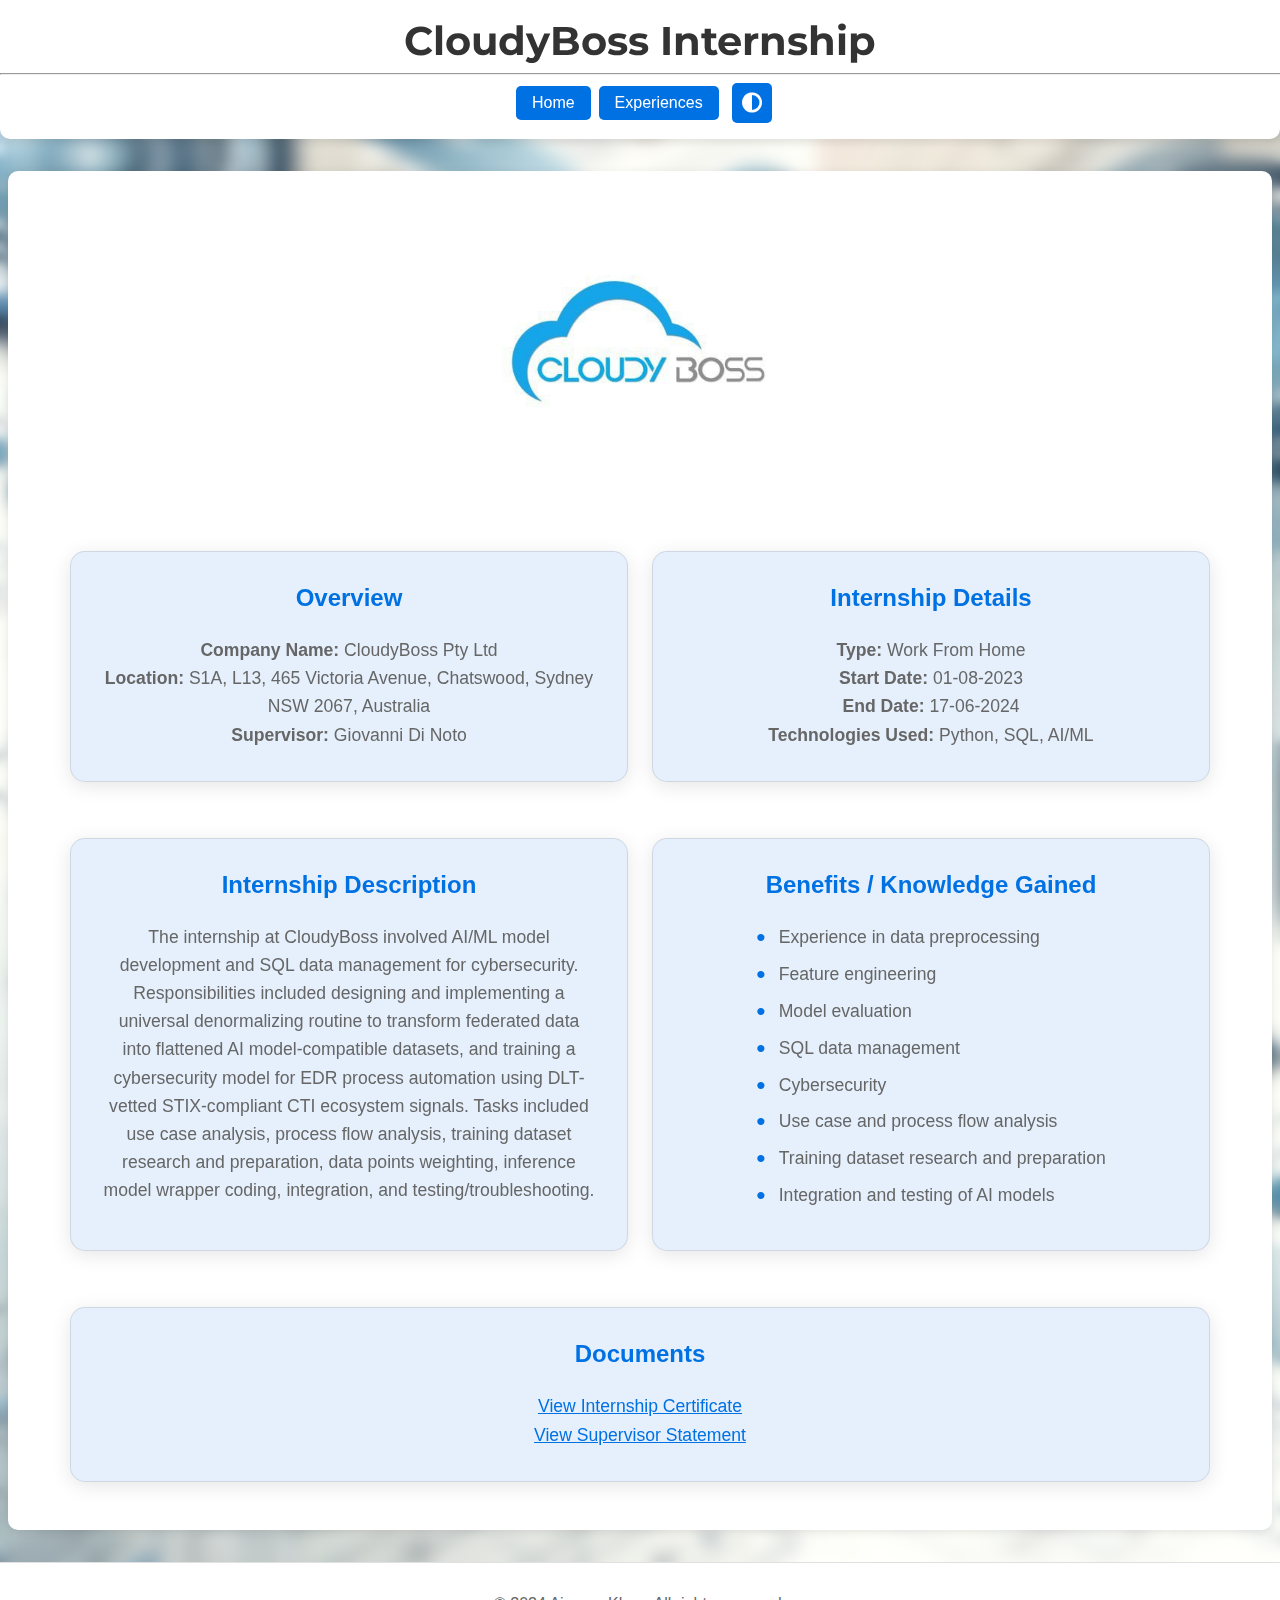
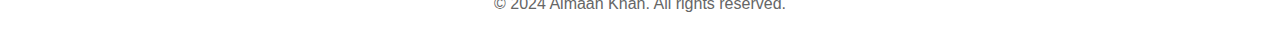
<file: experience1.html>
<!DOCTYPE html>
<html lang="en">

<head>
    <meta charset="UTF-8">
    <meta name="viewport" content="width=device-width, initial-scale=1.0">
    <title>CloudyBoss Internship</title>
    <link rel="stylesheet" href="styles.css">
    <link rel="stylesheet" href="experience_styles.css">
    <link rel="stylesheet" href="https://cdnjs.cloudflare.com/ajax/libs/font-awesome/6.0.0-beta3/css/all.min.css">
</head>

<body>
    <header>
        <h1>CloudyBoss Internship</h1>
        <hr>
        <nav>
            <a href="index.html" class="button">Home</a>
            <div class="dropdown">
                <button class="dropbtn">Experiences</button>
                <div class="dropdown-content">
                    <a href="experience1.html">CloudyBoss Internship</a>
                    <a href="experience2.html">Prism Internship</a>
                </div>
            </div>
            <button class="theme-toggle" onclick="toggleTheme()">
                <i class="fas fa-adjust"></i>
            </button>
        </nav>
    </header>

    <section>
        <div class="container">
            <img src="media/cloudyboss/cb_logo.jpeg" alt="CloudyBoss Logo" class="experience-icon-small">
            <div class="experience-details">
                <div class="experience-box">
                    <h3>Overview</h3>
                    <p><strong>Company Name:</strong> CloudyBoss Pty Ltd</p>
                    <p><strong>Location:</strong> S1A, L13, 465 Victoria Avenue, Chatswood, Sydney NSW 2067, Australia
                    </p>
                    <p><strong>Supervisor:</strong> Giovanni Di Noto</p>
                </div>
                <div class="experience-box">
                    <h3>Internship Details</h3>
                    <p><strong>Type:</strong> Work From Home</p>
                    <p><strong>Start Date:</strong> 01-08-2023</p>
                    <p><strong>End Date:</strong> 17-06-2024</p>
                    <p><strong>Technologies Used:</strong> Python, SQL, AI/ML</p>
                </div>
                <div class="experience-box">
                    <h3>Internship Description</h3>
                    <p>The internship at CloudyBoss involved AI/ML model development and SQL data management for cybersecurity.
                        Responsibilities included designing and implementing a universal denormalizing routine to transform
                        federated data into flattened AI model-compatible datasets, and training a cybersecurity model for
                        EDR process automation using DLT-vetted STIX-compliant CTI ecosystem signals. Tasks included use case
                        analysis, process flow analysis, training dataset research and preparation, data points
                        weighting, inference model wrapper coding, integration, and testing/troubleshooting.
                    </p>
                </div>
                <div class="experience-box">
                    <h3>Benefits / Knowledge Gained</h3>
                    <ul>
                        <li>Experience in data preprocessing</li>
                        <li>Feature engineering</li>
                        <li>Model evaluation</li>
                        <li>SQL data management</li>
                        <li>Cybersecurity</li>
                        <li>Use case and process flow analysis</li>
                        <li>Training dataset research and preparation</li>
                        <li>Integration and testing of AI models</li>
                    </ul>
                </div>
                <div class="experience-box">
                    <h3>Documents</h3>
                    <p><a href="media/cloudyboss/certificate.pdf" target="_blank">View Internship Certificate</a></p>
                    <p><a href="media/cloudyboss/supervisorstatement.pdf" target="_blank">View Supervisor Statement</a>
                    </p>
                </div>
            </div>
        </div>
    </section>

    <footer>
        <div class="container">
            <p>&copy; 2024 Aimaan Khan. All rights reserved.</p>
        </div>
    </footer>

    <script>
        function toggleTheme() {
            document.body.classList.toggle('dark-mode');
        }
    </script>
</body>

</html>
</file>
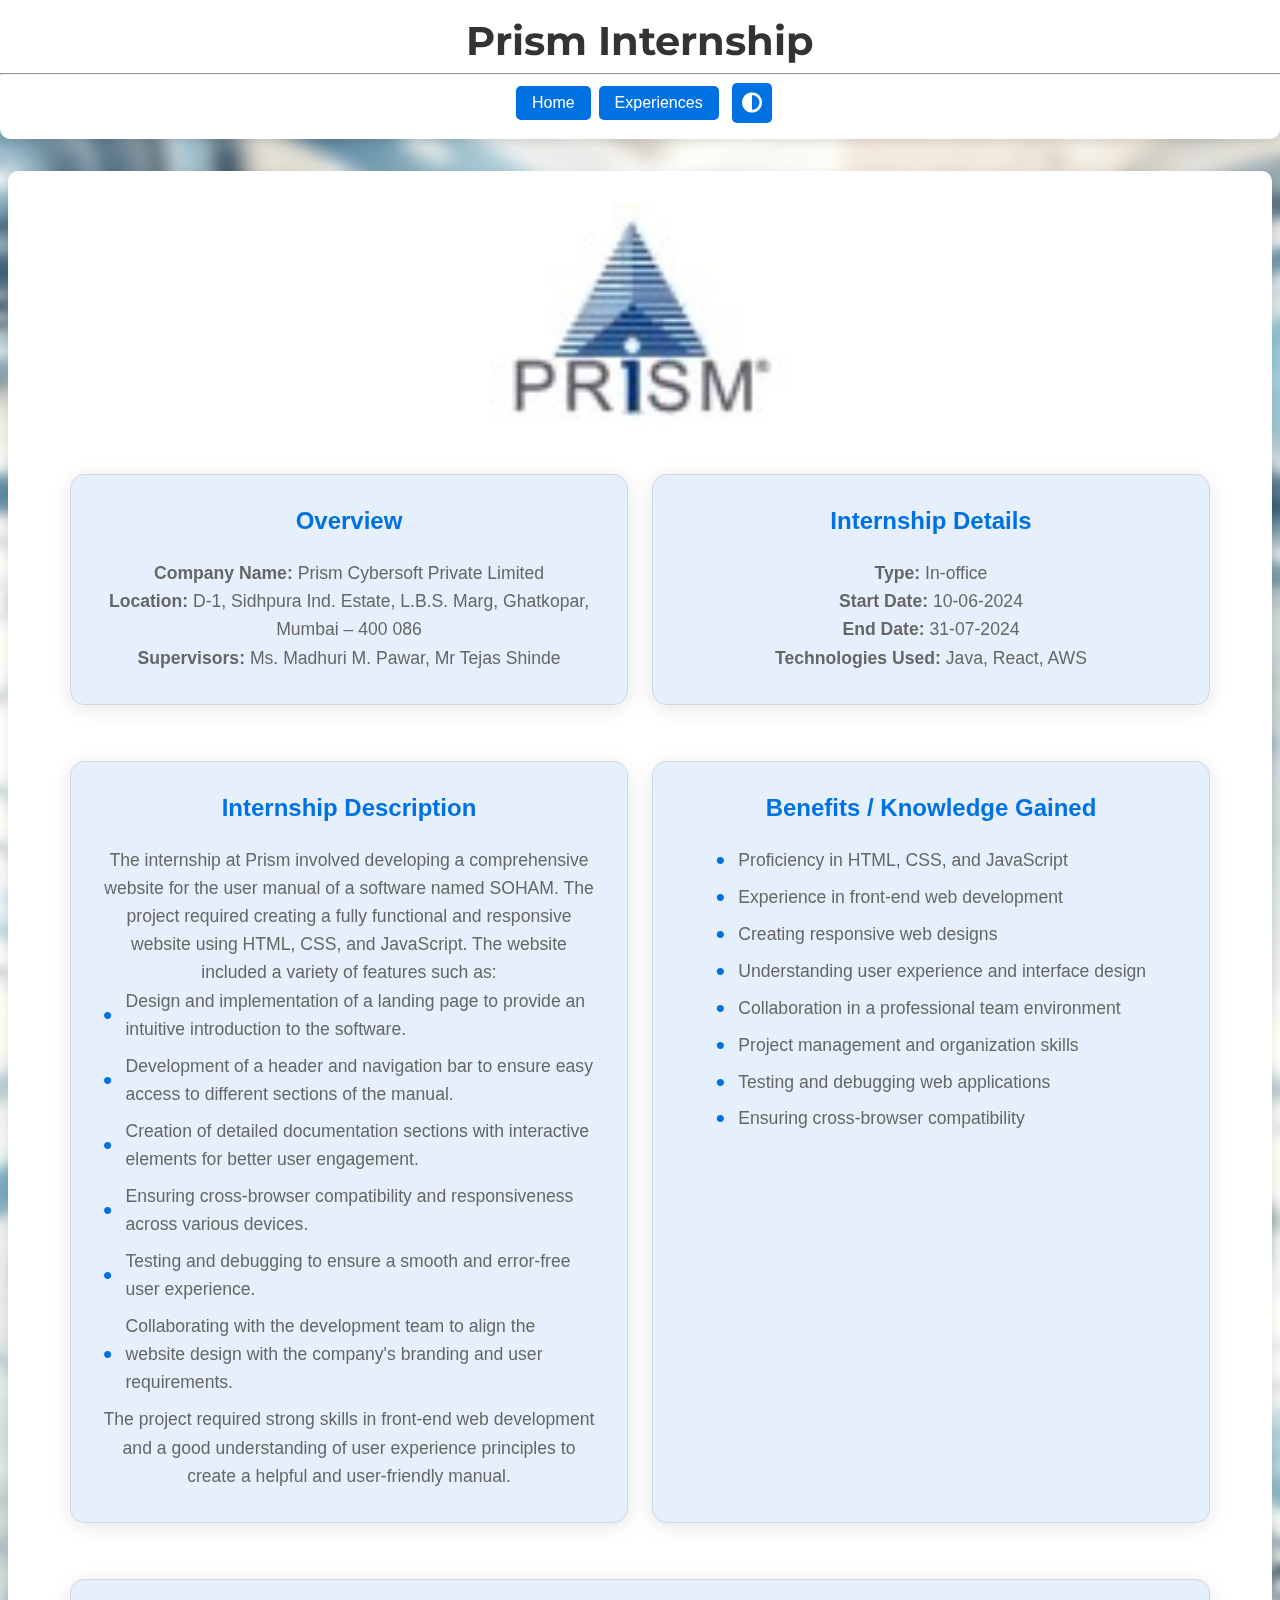
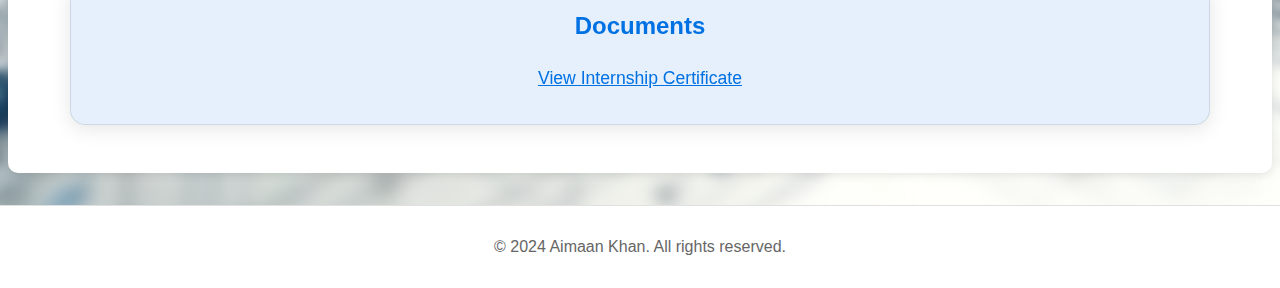
<file: experience2.html>
<!DOCTYPE html>
<html lang="en">

<head>
    <meta charset="UTF-8">
    <meta name="viewport" content="width=device-width, initial-scale=1.0">
    <title>Prism Internship</title>
    <link rel="stylesheet" href="styles.css">
    <link rel="stylesheet" href="experience_styles.css">
    <link rel="stylesheet" href="https://cdnjs.cloudflare.com/ajax/libs/font-awesome/6.0.0-beta3/css/all.min.css">
</head>

<body>
    <header>
        <h1>Prism Internship</h1>
        <hr>
        <nav>
            <a href="index.html" class="button">Home</a>
            <div class="dropdown">
                <button class="dropbtn">Experiences</button>
                <div class="dropdown-content">
                    <a href="experience1.html">CloudyBoss Internship</a>
                    <a href="experience2.html">Prism Internship</a>
                </div>
            </div>
            <button class="theme-toggle" onclick="toggleTheme()">
                <i class="fas fa-adjust"></i>
            </button>
        </nav>
    </header>

    <section>
        <div class="container">
            <img src="media/prism/PRISM LOGO.jpg" alt="Prism Logo" class="experience-icon-small">
            <div class="experience-details">
                <div class="experience-box">
                    <h3>Overview</h3>
                    <p><strong>Company Name:</strong> Prism Cybersoft Private Limited</p>
                    <p><strong>Location:</strong> D-1, Sidhpura Ind. Estate, L.B.S. Marg, Ghatkopar, Mumbai – 400 086
                    </p>
                    <p><strong>Supervisors:</strong> Ms. Madhuri M. Pawar, Mr Tejas Shinde</p>
                </div>
                <div class="experience-box">
                    <h3>Internship Details</h3>
                    <p><strong>Type:</strong> In-office</p>
                    <p><strong>Start Date:</strong> 10-06-2024</p>
                    <p><strong>End Date:</strong> 31-07-2024</p>
                    <p><strong>Technologies Used:</strong> Java, React, AWS</p>
                </div>
                <!-- <div class="experience-box">
                    <div class="loading-container">
                        <i class="fas fa-spinner fa-spin"></i>
                        <span>Internship is ongoing</span>
                    </div>
                </div> -->

                <div class="experience-box">
                    <h3>Internship Description</h3>
                    <p>The internship at Prism involved developing a comprehensive website for the user manual of a
                        software named SOHAM. The project required creating a fully functional and responsive website
                        using HTML, CSS, and JavaScript. The website included a variety of features such as:
                    </p>
                    <ul>
                        <li>Design and implementation of a landing page to provide an intuitive introduction to the
                            software.</li>
                        <li>Development of a header and navigation bar to ensure easy access to different sections of
                            the manual.</li>
                        <li>Creation of detailed documentation sections with interactive elements for better user
                            engagement.</li>
                        <li>Ensuring cross-browser compatibility and responsiveness across various devices.</li>
                        <li>Testing and debugging to ensure a smooth and error-free user experience.</li>
                        <li>Collaborating with the development team to align the website design with the company's
                            branding and user requirements.</li>
                    </ul>
                    <p>The project required strong skills in front-end web development and a good understanding of user
                        experience principles to create a helpful and user-friendly manual.</p>
                </div>
                <div class="experience-box">
                    <h3>Benefits / Knowledge Gained</h3>
                    <ul>
                        <li>Proficiency in HTML, CSS, and JavaScript</li>
                        <li>Experience in front-end web development</li>
                        <li>Creating responsive web designs</li>
                        <li>Understanding user experience and interface design</li>
                        <li>Collaboration in a professional team environment</li>
                        <li>Project management and organization skills</li>
                        <li>Testing and debugging web applications</li>
                        <li>Ensuring cross-browser compatibility</li>
                    </ul>
                </div>
                <div class="experience-box">
                    <h3>Documents</h3>
                    <p><a href="media/prism/certificate.pdf" target="_blank">View Internship Certificate</a></p>
                </div>
            </div>
        </div>
    </section>

    <footer>
        <div class="container">
            <p>&copy; 2024 Aimaan Khan. All rights reserved.</p>
        </div>
    </footer>

    <script>
        function toggleTheme() {
            document.body.classList.toggle('dark-mode');
        }
    </script>
</body>

</html>
</file>
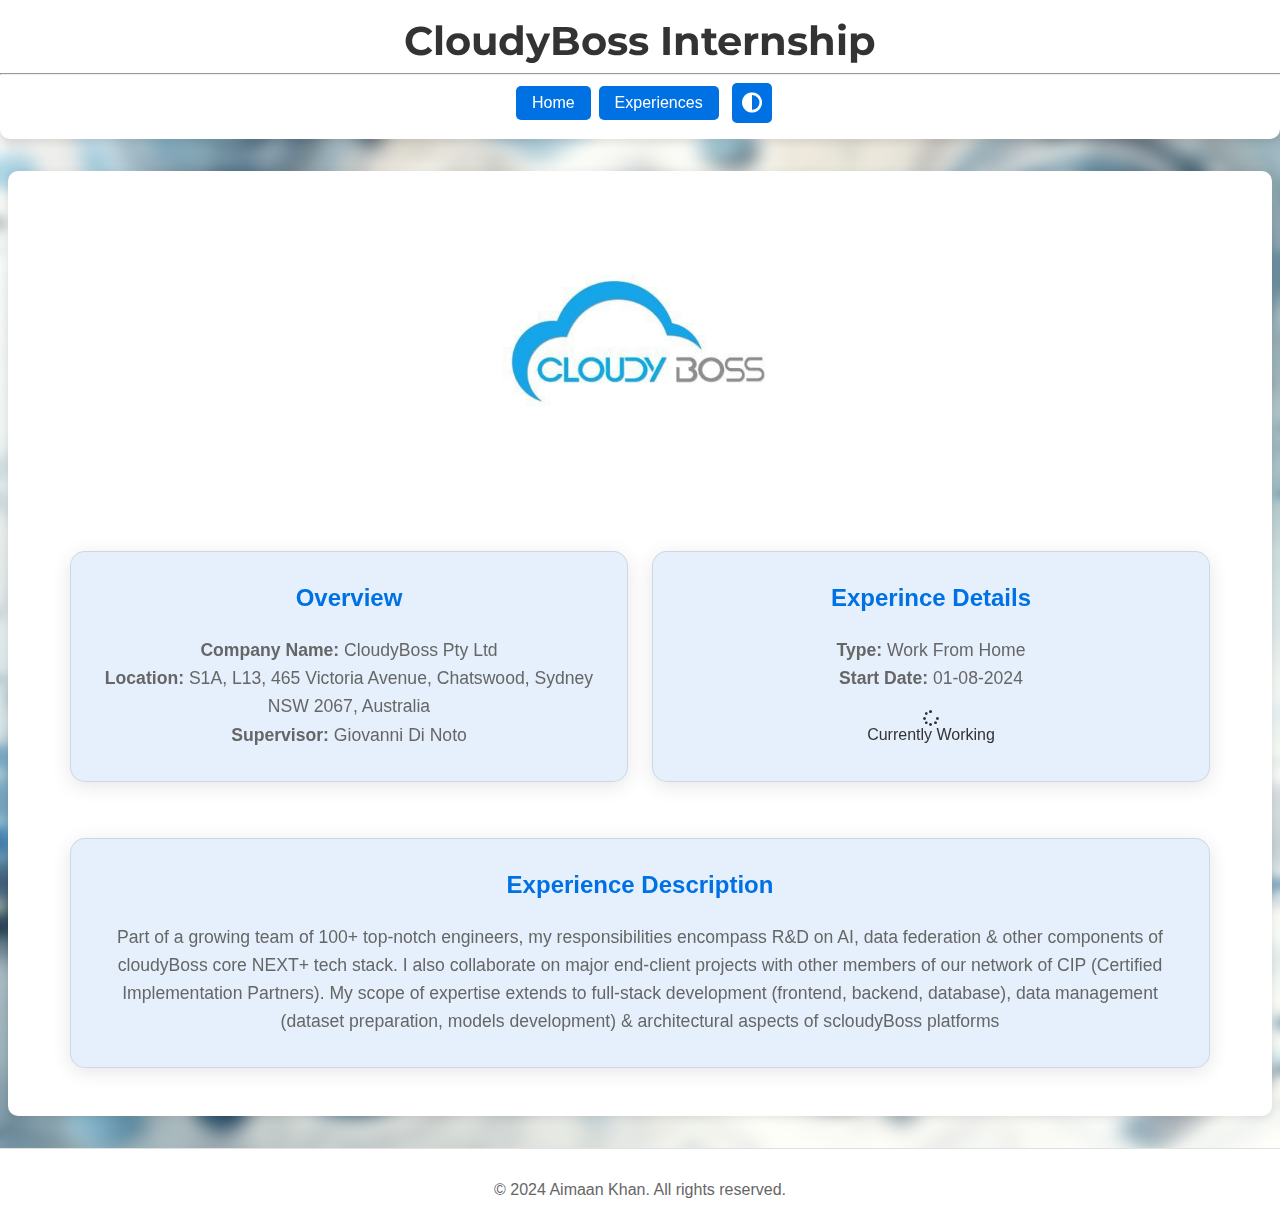
<file: experience3.html>
<!DOCTYPE html>
<html lang="en">

<head>
    <meta charset="UTF-8">
    <meta name="viewport" content="width=device-width, initial-scale=1.0">
    <title>CloudyBoss Internship</title>
    <link rel="stylesheet" href="styles.css">
    <link rel="stylesheet" href="experience_styles.css">
    <link rel="stylesheet" href="https://cdnjs.cloudflare.com/ajax/libs/font-awesome/6.0.0-beta3/css/all.min.css">
</head>

<body>
    <header>
        <h1>CloudyBoss Internship</h1>
        <hr>
        <nav>
            <a href="index.html" class="button">Home</a>
            <div class="dropdown">
                <button class="dropbtn">Experiences</button>
                <div class="dropdown-content">
                    <a href="experience1.html">CloudyBoss Internship</a>
                    <a href="experience2.html">Prism Internship</a>
                </div>
            </div>
            <button class="theme-toggle" onclick="toggleTheme()">
                <i class="fas fa-adjust"></i>
            </button>
        </nav>
    </header>

    <section>
        <div class="container">
            <img src="media/cloudyboss/cb_logo.jpeg" alt="CloudyBoss Logo" class="experience-icon-small">
            <div class="experience-details">
                <div class="experience-box">
                    <h3>Overview</h3>
                    <p><strong>Company Name:</strong> CloudyBoss Pty Ltd</p>
                    <p><strong>Location:</strong> S1A, L13, 465 Victoria Avenue, Chatswood, Sydney NSW 2067, Australia
                    </p>
                    <p><strong>Supervisor:</strong> Giovanni Di Noto</p>
                </div>
                <div class="experience-box">
                    <h3>Experince Details</h3>
                    <p><strong>Type:</strong> Work From Home</p>
                    <p><strong>Start Date:</strong> 01-08-2024</p>
                    <br>
                    <i class="fas fa-spinner fa-spin"></i>
                    <span>Currently Working</span>
                    <!-- <p><strong>End Date:</strong> 17-06-2024</p> -->
                    <!-- <p><strong>Technologies Used:</strong> Python, SQL, AI/ML</p> -->
                </div>
                <div class="experience-box">
                    <h3>Experience Description</h3>
                    <p>
                        Part of a growing team of 100+ top-notch engineers, my responsibilities encompass R&D on AI, 
                        data federation & other components of cloudyBoss core NEXT+ tech stack. I also collaborate on 
                        major end-client projects with other members of our network of CIP (Certified Implementation 
                        Partners). My scope of expertise extends to full-stack development (frontend, backend, database),
                        data management (dataset preparation, models development) & architectural aspects of 
                        scloudyBoss platforms
                    </p>
                </div>
                <!-- <div class="experience-box">
                    <div class="loading-container">
                        <i class="fas fa-spinner fa-spin"></i>
                        <span>Currently Working</span>
                    </div>
                </div> -->
                <!-- <div class="experience-box">
                    <h3>Benefits / Knowledge Gained</h3>
                    <ul>
                        <li>Experience in data preprocessing</li>
                        <li>Feature engineering</li>
                        <li>Model evaluation</li>
                        <li>SQL data management</li>
                        <li>Cybersecurity</li>
                        <li>Use case and process flow analysis</li>
                        <li>Training dataset research and preparation</li>
                        <li>Integration and testing of AI models</li>
                    </ul>
                </div> -->
                <!-- <div class="experience-box">
                    <h3>Documents</h3>
                    <p><a href="media/cloudyboss/certificate.pdf" target="_blank">View Internship Certificate</a></p>
                    <p><a href="media/cloudyboss/supervisorstatement.pdf" target="_blank">View Supervisor Statement</a>
                    </p>
                </div> -->
            </div>
        </div>
    </section>

    <footer>
        <div class="container">
            <p>&copy; 2024 Aimaan Khan. All rights reserved.</p>
        </div>
    </footer>

    <script>
        function toggleTheme() {
            document.body.classList.toggle('dark-mode');
        }
    </script>
</body>

</html>
</file>
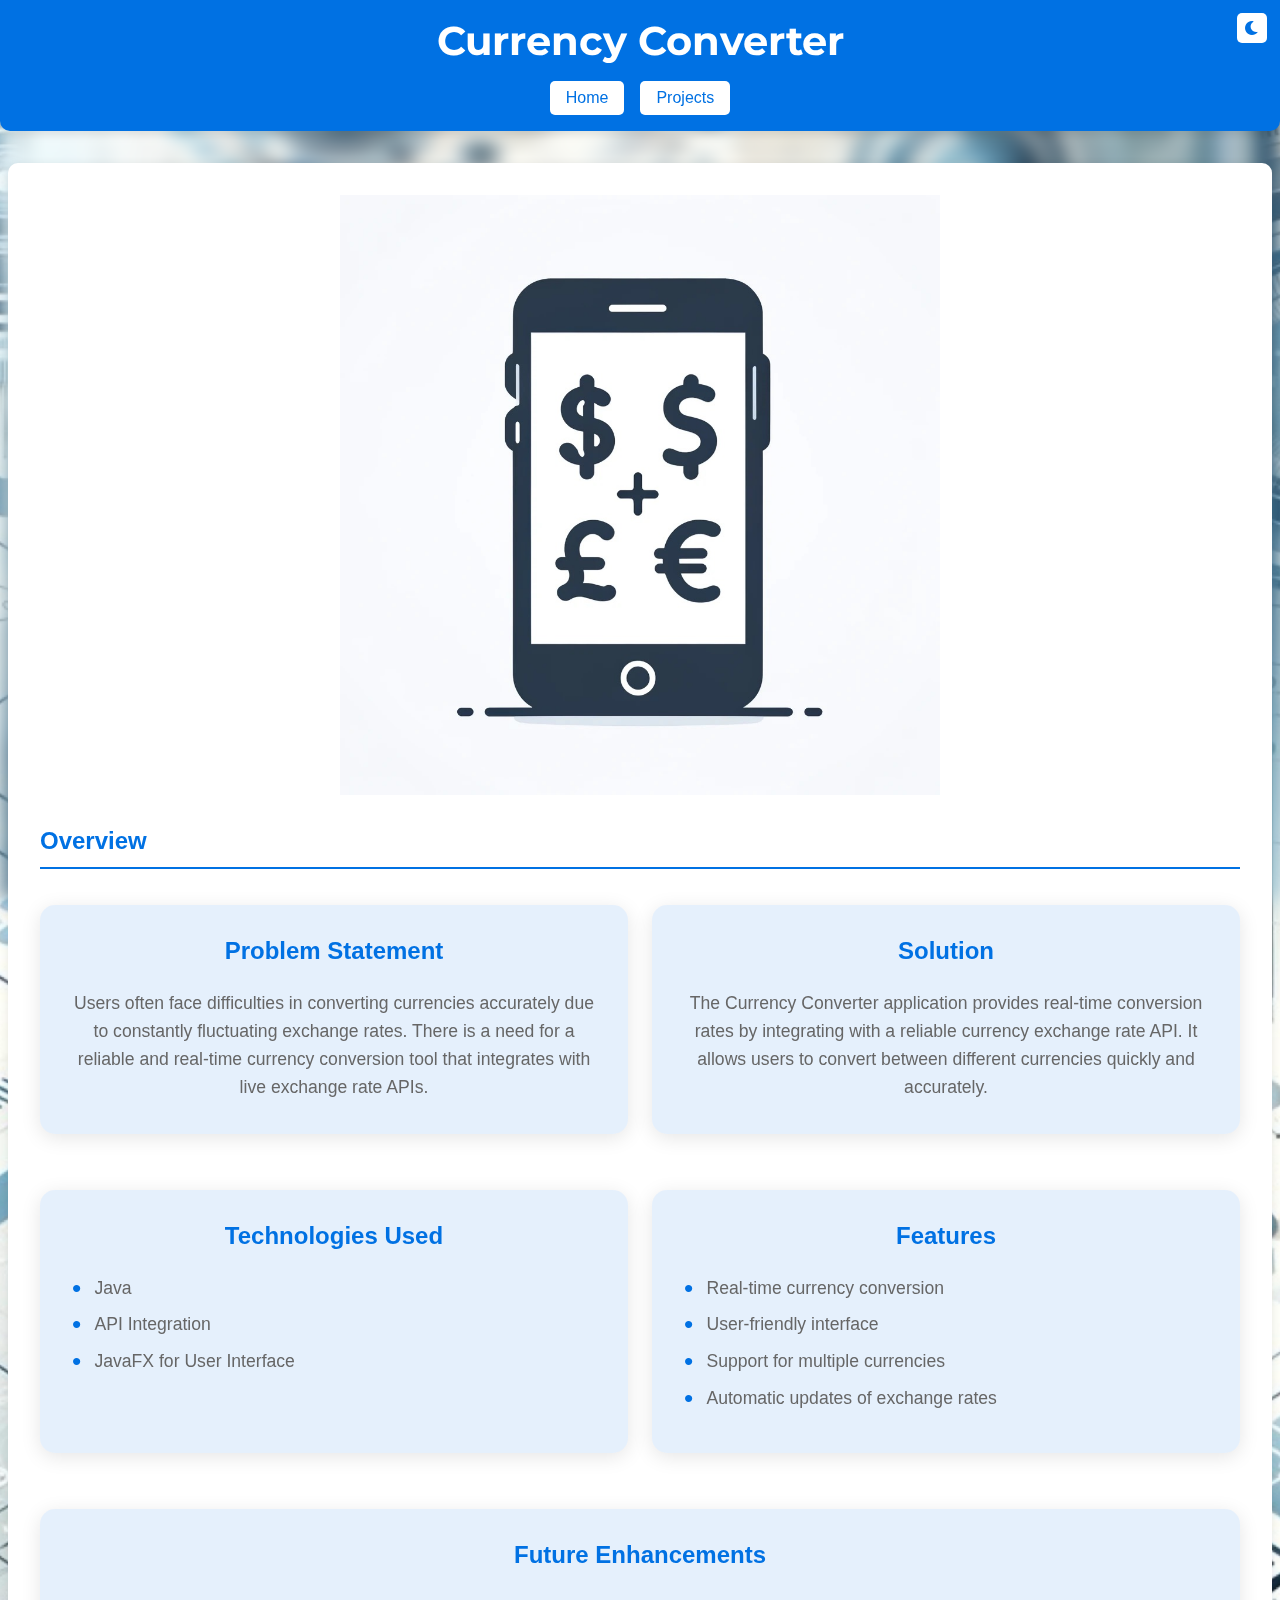
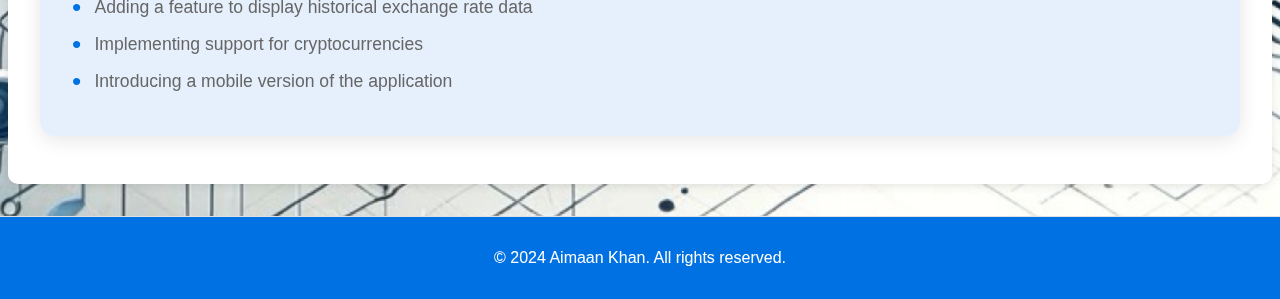
<file: project1.html>
<!DOCTYPE html>
<html lang="en">
<head>
    <meta charset="UTF-8">
    <meta name="viewport" content="width=device-width, initial-scale=1.0">
    <title>Currency Converter</title>
    <link rel="stylesheet" href="project_styles.css">
    <link rel="stylesheet" href="https://cdnjs.cloudflare.com/ajax/libs/font-awesome/6.0.0-beta3/css/all.min.css">
</head>
<body>
    <header>
        <h1>Currency Converter</h1>
        <div class="header-buttons">
            <a href="index.html" class="button">Home</a>
            <div class="dropdown">
                <button class="dropbtn">Projects</button>
                <div class="dropdown-content">
                    <a href="project1.html">Currency Converter</a>
                    <a href="project2.html">2048 Game</a>
                    <a href="project3.html">Automated Water Irrigation System</a>
                    <a href="project4.html">AI Image Upscaler</a>
                    <a href="project5.html">Vehicle Location and Speed Tracker</a>
                    <a href="project6.html">Personal Portfolio Website</a>
                    <a href="project7.html">Toxic Comment Detector</a>
                    <a href="project8.html">AI based Timetable Scheduler</a>
                </div>
            </div>
            <button id="theme-toggle" class="theme-toggle" onclick="toggleTheme()">
                <i class="fas fa-moon"></i>
            </button>
        </div>
    </header>
    <section>
        <img src="media/proj_images/currency_converter.jpeg" alt="Currency Converter" class="project-icon-small">
        <h2>Overview</h2>
        <div class="project-details">
            <div class="project-box">
                <h3>Problem Statement</h3>
                <p>Users often face difficulties in converting currencies accurately due to constantly fluctuating exchange rates. There is a need for a reliable and real-time currency conversion tool that integrates with live exchange rate APIs.</p>
            </div>
            <div class="project-box">
                <h3>Solution</h3>
                <p>The Currency Converter application provides real-time conversion rates by integrating with a reliable currency exchange rate API. It allows users to convert between different currencies quickly and accurately.</p>
            </div>
            <div class="project-box">
                <h3>Technologies Used</h3>
                <ul>
                    <li>Java</li>
                    <li>API Integration</li>
                    <li>JavaFX for User Interface</li>
                </ul>
            </div>
            <div class="project-box">
                <h3>Features</h3>
                <ul>
                    <li>Real-time currency conversion</li>
                    <li>User-friendly interface</li>
                    <li>Support for multiple currencies</li>
                    <li>Automatic updates of exchange rates</li>
                </ul>
            </div>
            <div class="project-box">
                <h3>Future Enhancements</h3>
                <ul>
                    <li>Adding a feature to display historical exchange rate data</li>
                    <li>Implementing support for cryptocurrencies</li>
                    <li>Introducing a mobile version of the application</li>
                </ul>
            </div>
        </div>
    </section>
    <footer>
        <p>&copy; 2024 Aimaan Khan. All rights reserved.</p>
    </footer>
    <script src="scripts.js"></script>
</body>
</html>
</file>
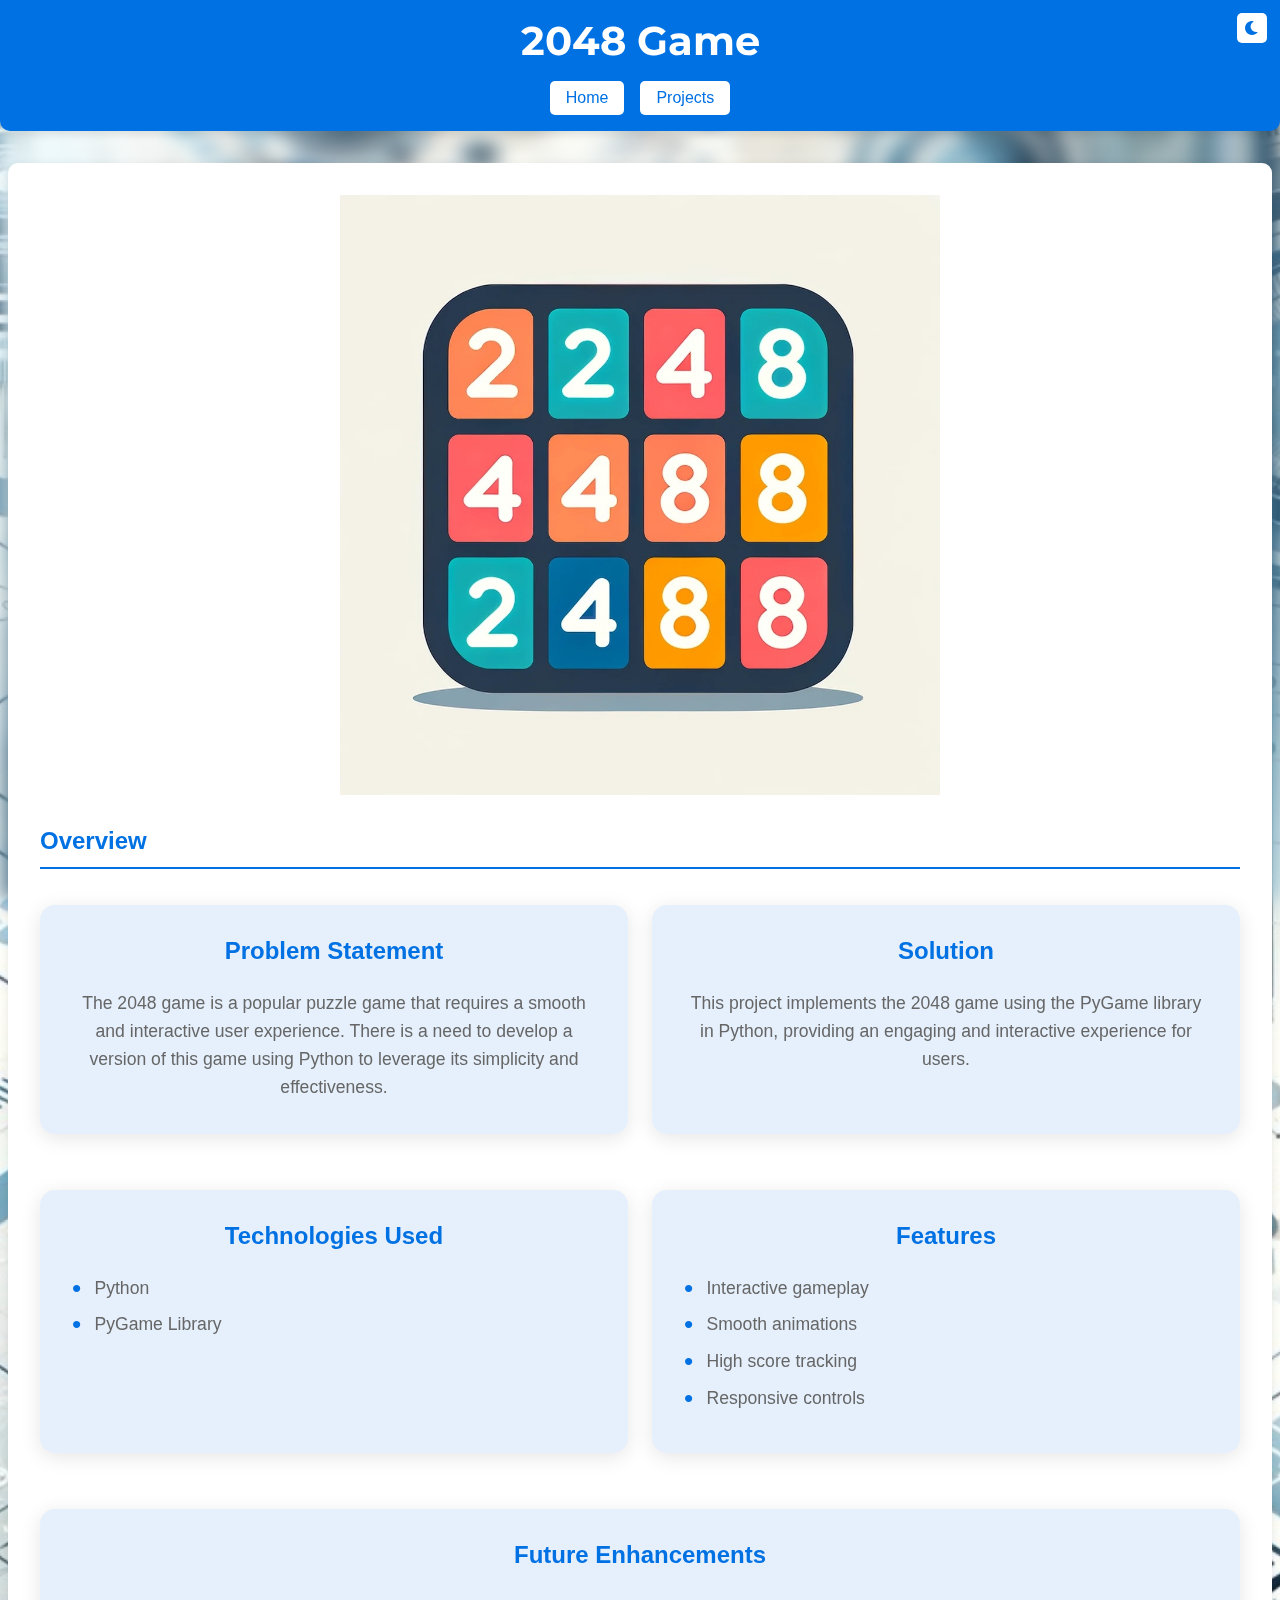
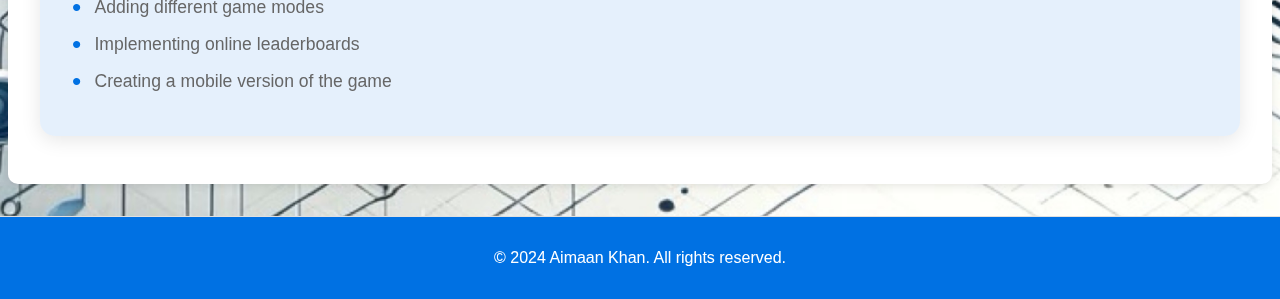
<file: project2.html>
<!DOCTYPE html>
<html lang="en">
<head>
    <meta charset="UTF-8">
    <meta name="viewport" content="width=device-width, initial-scale=1.0">
    <title>2048 Game</title>
    <link rel="stylesheet" href="project_styles.css">
    <link rel="stylesheet" href="https://cdnjs.cloudflare.com/ajax/libs/font-awesome/6.0.0-beta3/css/all.min.css">
</head>
<body>
    <header>
        <h1>2048 Game</h1>
        <div class="header-buttons">
            <a href="index.html" class="button">Home</a>
            <div class="dropdown">
                <button class="dropbtn">Projects</button>
                <div class="dropdown-content">
                    <a href="project1.html">Currency Converter</a>
                    <a href="project2.html">2048 Game</a>
                    <a href="project3.html">Automated Water Irrigation System</a>
                    <a href="project4.html">AI Image Upscaler</a>
                    <a href="project5.html">Vehicle Location and Speed Tracker</a>
                    <a href="project6.html">Personal Portfolio Website</a>
                    <a href="project7.html">Toxic Comment Detector</a>
                    <a href="project8.html">AI based Timetable Scheduler</a>
                </div>
            </div>
            <button id="theme-toggle" class="theme-toggle" onclick="toggleTheme()">
                <i class="fas fa-moon"></i>
            </button>
        </div>
    </header>
    <section>
        <img src="media/proj_images/2048_game.jpeg" alt="2048 Game" class="project-icon-small">
        <h2>Overview</h2>
        <div class="project-details">
            <div class="project-box">
                <h3>Problem Statement</h3>
                <p>The 2048 game is a popular puzzle game that requires a smooth and interactive user experience. There is a need to develop a version of this game using Python to leverage its simplicity and effectiveness.</p>
            </div>
            <div class="project-box">
                <h3>Solution</h3>
                <p>This project implements the 2048 game using the PyGame library in Python, providing an engaging and interactive experience for users.</p>
            </div>
            <div class="project-box">
                <h3>Technologies Used</h3>
                <ul>
                    <li>Python</li>
                    <li>PyGame Library</li>
                </ul>
            </div>
            <div class="project-box">
                <h3>Features</h3>
                <ul>
                    <li>Interactive gameplay</li>
                    <li>Smooth animations</li>
                    <li>High score tracking</li>
                    <li>Responsive controls</li>
                </ul>
            </div>
            <div class="project-box">
                <h3>Future Enhancements</h3>
                <ul>
                    <li>Adding different game modes</li>
                    <li>Implementing online leaderboards</li>
                    <li>Creating a mobile version of the game</li>
                </ul>
            </div>
        </div>
    </section>
    <footer>
        <p>&copy; 2024 Aimaan Khan. All rights reserved.</p>
    </footer>
    <script src="scripts.js"></script>
</body>
</html>
</file>
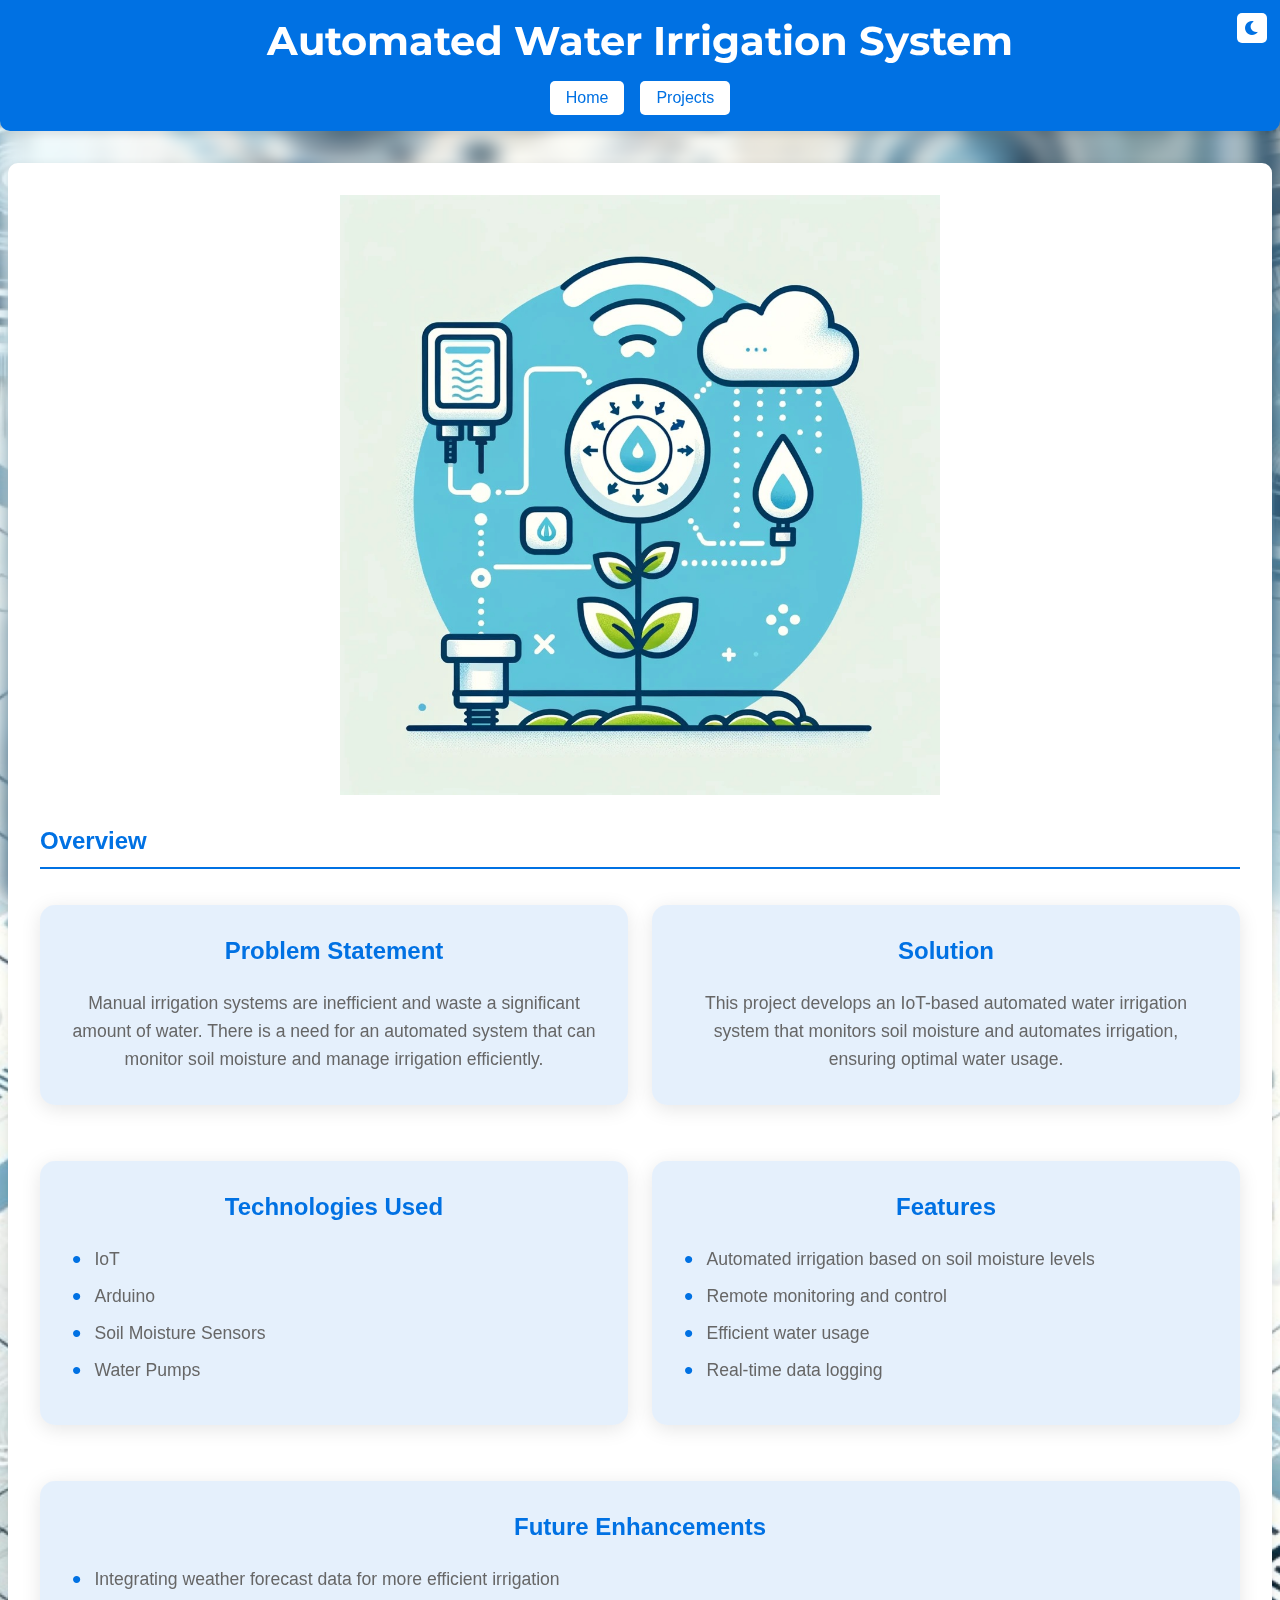
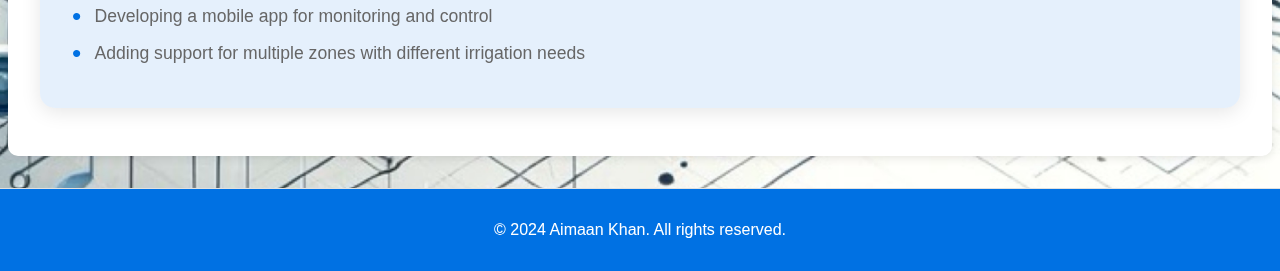
<file: project3.html>
<!DOCTYPE html>
<html lang="en">
<head>
    <meta charset="UTF-8">
    <meta name="viewport" content="width=device-width, initial-scale=1.0">
    <title>Automated Water Irrigation System</title>
    <link rel="stylesheet" href="project_styles.css">
    <link rel="stylesheet" href="https://cdnjs.cloudflare.com/ajax/libs/font-awesome/6.0.0-beta3/css/all.min.css">
</head>
<body>
    <header>
        <h1>Automated Water Irrigation System</h1>
        <div class="header-buttons">
            <a href="index.html" class="button">Home</a>
            <div class="dropdown">
                <button class="dropbtn">Projects</button>
                <div class="dropdown-content">
                    <a href="project1.html">Currency Converter</a>
                    <a href="project2.html">2048 Game</a>
                    <a href="project3.html">Automated Water Irrigation System</a>
                    <a href="project4.html">AI Image Upscaler</a>
                    <a href="project5.html">Vehicle Location and Speed Tracker</a>
                    <a href="project6.html">Personal Portfolio Website</a>
                    <a href="project7.html">Toxic Comment Detector</a>
                    <a href="project8.html">AI based Timetable Scheduler</a>
                </div>
            </div>
            <button id="theme-toggle" class="theme-toggle" onclick="toggleTheme()">
                <i class="fas fa-moon"></i>
            </button>
        </div>
    </header>
    <section>
        <img src="media/proj_images/automated_water_irrigation_system.jpeg" alt="Automated Water Irrigation System" class="project-icon-small">
        <h2>Overview</h2>
        <div class="project-details">
            <div class="project-box">
                <h3>Problem Statement</h3>
                <p>Manual irrigation systems are inefficient and waste a significant amount of water. There is a need for an automated system that can monitor soil moisture and manage irrigation efficiently.</p>
            </div>
            <div class="project-box">
                <h3>Solution</h3>
                <p>This project develops an IoT-based automated water irrigation system that monitors soil moisture and automates irrigation, ensuring optimal water usage.</p>
            </div>
            <div class="project-box">
                <h3>Technologies Used</h3>
                <ul>
                    <li>IoT</li>
                    <li>Arduino</li>
                    <li>Soil Moisture Sensors</li>
                    <li>Water Pumps</li>
                </ul>
            </div>
            <div class="project-box">
                <h3>Features</h3>
                <ul>
                    <li>Automated irrigation based on soil moisture levels</li>
                    <li>Remote monitoring and control</li>
                    <li>Efficient water usage</li>
                    <li>Real-time data logging</li>
                </ul>
            </div>
            <div class="project-box">
                <h3>Future Enhancements</h3>
                <ul>
                    <li>Integrating weather forecast data for more efficient irrigation</li>
                    <li>Developing a mobile app for monitoring and control</li>
                    <li>Adding support for multiple zones with different irrigation needs</li>
                </ul>
            </div>
        </div>
    </section>
    <footer>
        <p>&copy; 2024 Aimaan Khan. All rights reserved.</p>
    </footer>
    <script src="scripts.js"></script>
</body>
</html>
</file>
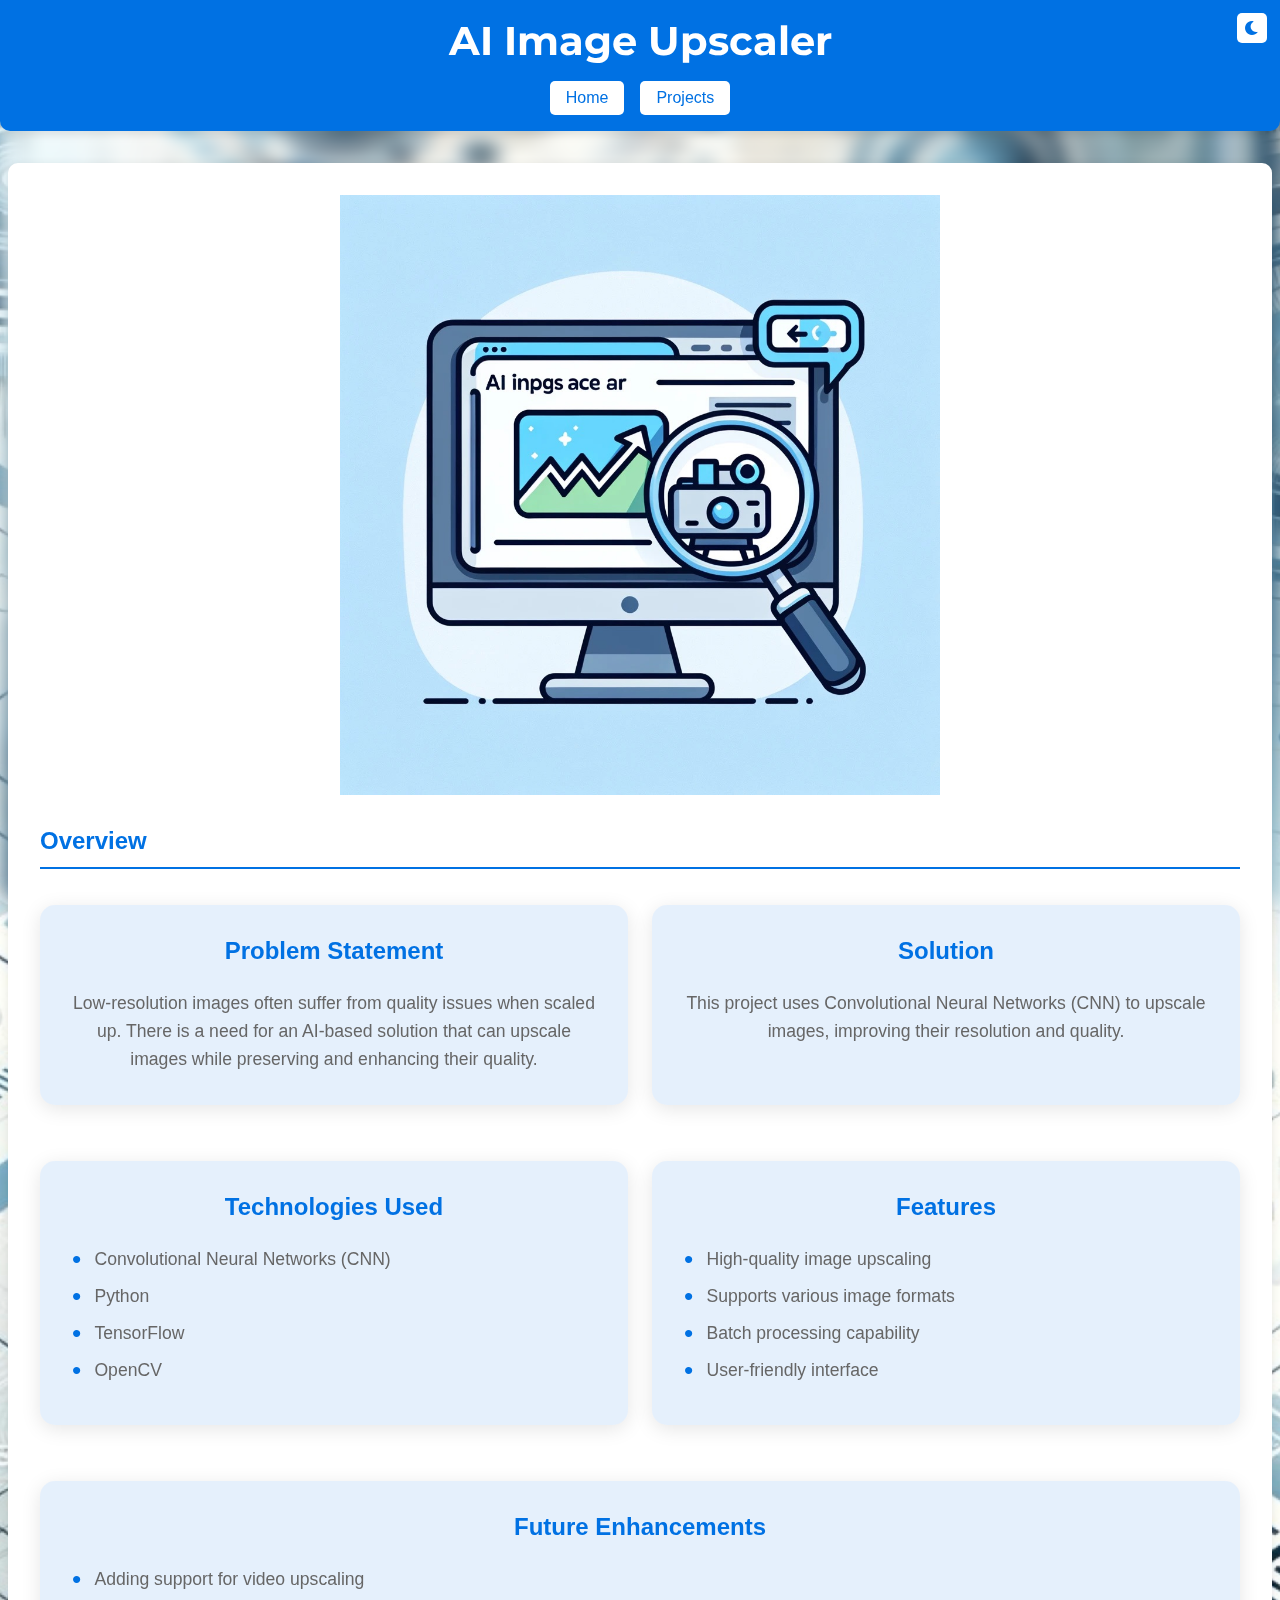
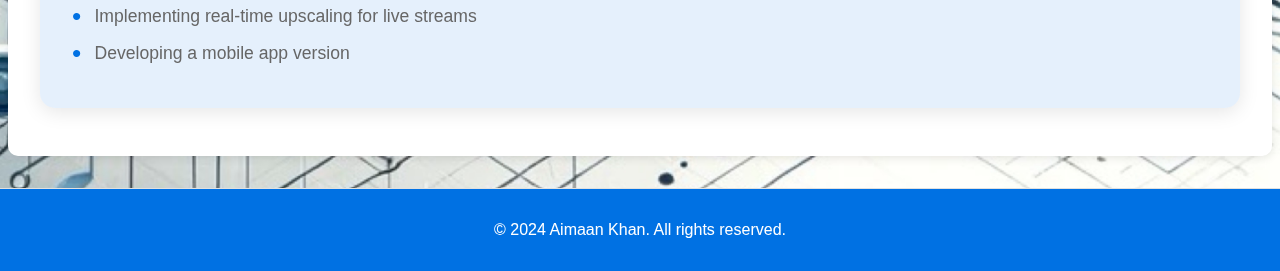
<file: project4.html>
<!DOCTYPE html>
<html lang="en">
<head>
    <meta charset="UTF-8">
    <meta name="viewport" content="width=device-width, initial-scale=1.0">
    <title>AI Image Upscaler</title>
    <link rel="stylesheet" href="project_styles.css">
    <link rel="stylesheet" href="https://cdnjs.cloudflare.com/ajax/libs/font-awesome/6.0.0-beta3/css/all.min.css">
</head>
<body>
    <header>
        <h1>AI Image Upscaler</h1>
        <div class="header-buttons">
            <a href="index.html" class="button">Home</a>
            <div class="dropdown">
                <button class="dropbtn">Projects</button>
                <div class="dropdown-content">
                    <a href="project1.html">Currency Converter</a>
                    <a href="project2.html">2048 Game</a>
                    <a href="project3.html">Automated Water Irrigation System</a>
                    <a href="project4.html">AI Image Upscaler</a>
                    <a href="project5.html">Vehicle Location and Speed Tracker</a>
                    <a href="project6.html">Personal Portfolio Website</a>
                    <a href="project7.html">Toxic Comment Detector</a>
                    <a href="project8.html">AI based Timetable Scheduler</a>
                </div>
            </div>
            <button id="theme-toggle" class="theme-toggle" onclick="toggleTheme()">
                <i class="fas fa-moon"></i>
            </button>
        </div>
    </header>
    <section>
        <img src="media/proj_images/ai_image_upscaler.jpeg" alt="AI Image Upscaler" class="project-icon-small">
        <h2>Overview</h2>
        <div class="project-details">
            <div class="project-box">
                <h3>Problem Statement</h3>
                <p>Low-resolution images often suffer from quality issues when scaled up. There is a need for an AI-based solution that can upscale images while preserving and enhancing their quality.</p>
            </div>
            <div class="project-box">
                <h3>Solution</h3>
                <p>This project uses Convolutional Neural Networks (CNN) to upscale images, improving their resolution and quality.</p>
            </div>
            <div class="project-box">
                <h3>Technologies Used</h3>
                <ul>
                    <li>Convolutional Neural Networks (CNN)</li>
                    <li>Python</li>
                    <li>TensorFlow</li>
                    <li>OpenCV</li>
                </ul>
            </div>
            <div class="project-box">
                <h3>Features</h3>
                <ul>
                    <li>High-quality image upscaling</li>
                    <li>Supports various image formats</li>
                    <li>Batch processing capability</li>
                    <li>User-friendly interface</li>
                </ul>
            </div>
            <div class="project-box">
                <h3>Future Enhancements</h3>
                <ul>
                    <li>Adding support for video upscaling</li>
                    <li>Implementing real-time upscaling for live streams</li>
                    <li>Developing a mobile app version</li>
                </ul>
            </div>
        </div>
    </section>
    <footer>
        <p>&copy; 2024 Aimaan Khan. All rights reserved.</p>
    </footer>
    <script src="scripts.js"></script>
</body>
</html>
</file>
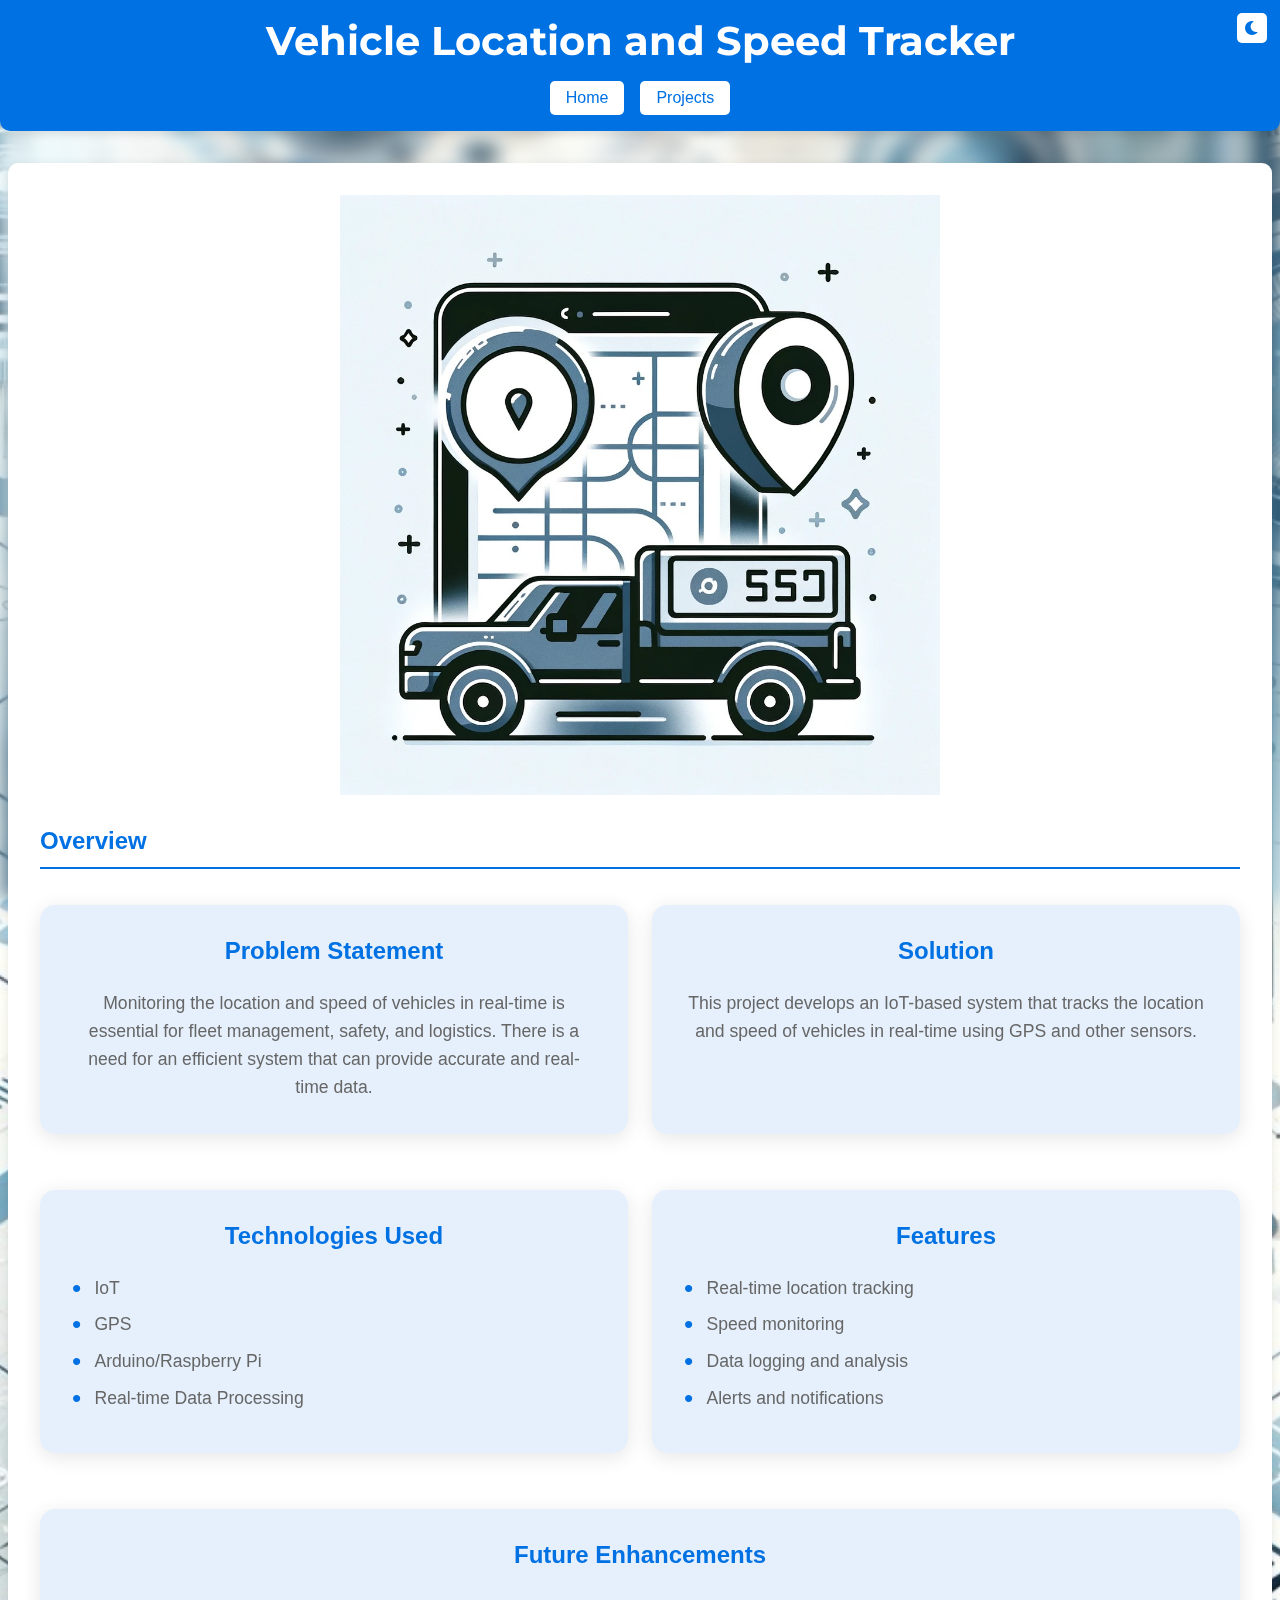
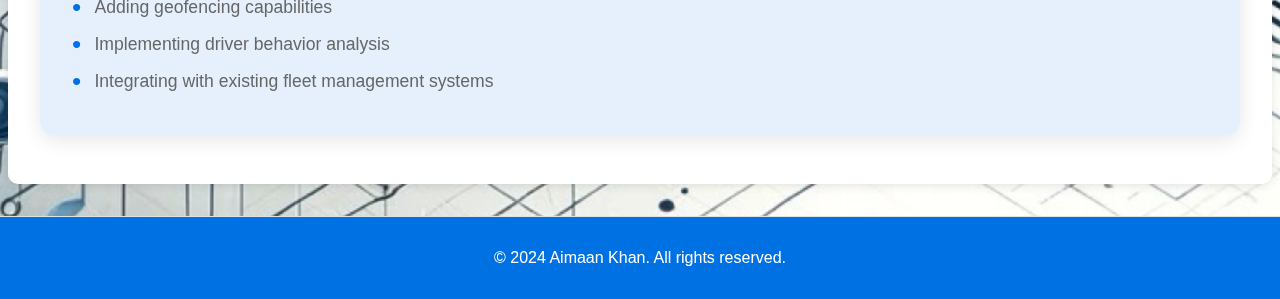
<file: project5.html>
<!DOCTYPE html>
<html lang="en">
<head>
    <meta charset="UTF-8">
    <meta name="viewport" content="width=device-width, initial-scale=1.0">
    <title>Vehicle Location and Speed Tracker</title>
    <link rel="stylesheet" href="project_styles.css">
    <link rel="stylesheet" href="https://cdnjs.cloudflare.com/ajax/libs/font-awesome/6.0.0-beta3/css/all.min.css">
</head>
<body>
    <header>
        <h1>Vehicle Location and Speed Tracker</h1>
        <div class="header-buttons">
            <a href="index.html" class="button">Home</a>
            <div class="dropdown">
                <button class="dropbtn">Projects</button>
                <div class="dropdown-content">
                    <a href="project1.html">Currency Converter</a>
                    <a href="project2.html">2048 Game</a>
                    <a href="project3.html">Automated Water Irrigation System</a>
                    <a href="project4.html">AI Image Upscaler</a>
                    <a href="project5.html">Vehicle Location and Speed Tracker</a>
                    <a href="project6.html">Personal Portfolio Website</a>
                    <a href="project7.html">Toxic Comment Detector</a>
                    <a href="project8.html">AI based Timetable Scheduler</a>
                </div>
            </div>
            <button id="theme-toggle" class="theme-toggle" onclick="toggleTheme()">
                <i class="fas fa-moon"></i>
            </button>
        </div>
    </header>
    <section>
        <img src="media/proj_images/vehicle_location_and_speed_tracker.jpeg" alt="Vehicle Location and Speed Tracker" class="project-icon-small">
        <h2>Overview</h2>
        <div class="project-details">
            <div class="project-box">
                <h3>Problem Statement</h3>
                <p>Monitoring the location and speed of vehicles in real-time is essential for fleet management, safety, and logistics. There is a need for an efficient system that can provide accurate and real-time data.</p>
            </div>
            <div class="project-box">
                <h3>Solution</h3>
                <p>This project develops an IoT-based system that tracks the location and speed of vehicles in real-time using GPS and other sensors.</p>
            </div>
            <div class="project-box">
                <h3>Technologies Used</h3>
                <ul>
                    <li>IoT</li>
                    <li>GPS</li>
                    <li>Arduino/Raspberry Pi</li>
                    <li>Real-time Data Processing</li>
                </ul>
            </div>
            <div class="project-box">
                <h3>Features</h3>
                <ul>
                    <li>Real-time location tracking</li>
                    <li>Speed monitoring</li>
                    <li>Data logging and analysis</li>
                    <li>Alerts and notifications</li>
                </ul>
            </div>
            <div class="project-box">
                <h3>Future Enhancements</h3>
                <ul>
                    <li>Adding geofencing capabilities</li>
                    <li>Implementing driver behavior analysis</li>
                    <li>Integrating with existing fleet management systems</li>
                </ul>
            </div>
        </div>
    </section>
    <footer>
        <p>&copy; 2024 Aimaan Khan. All rights reserved.</p>
    </footer>
    <script src="scripts.js"></script>
</body>
</html>
</file>
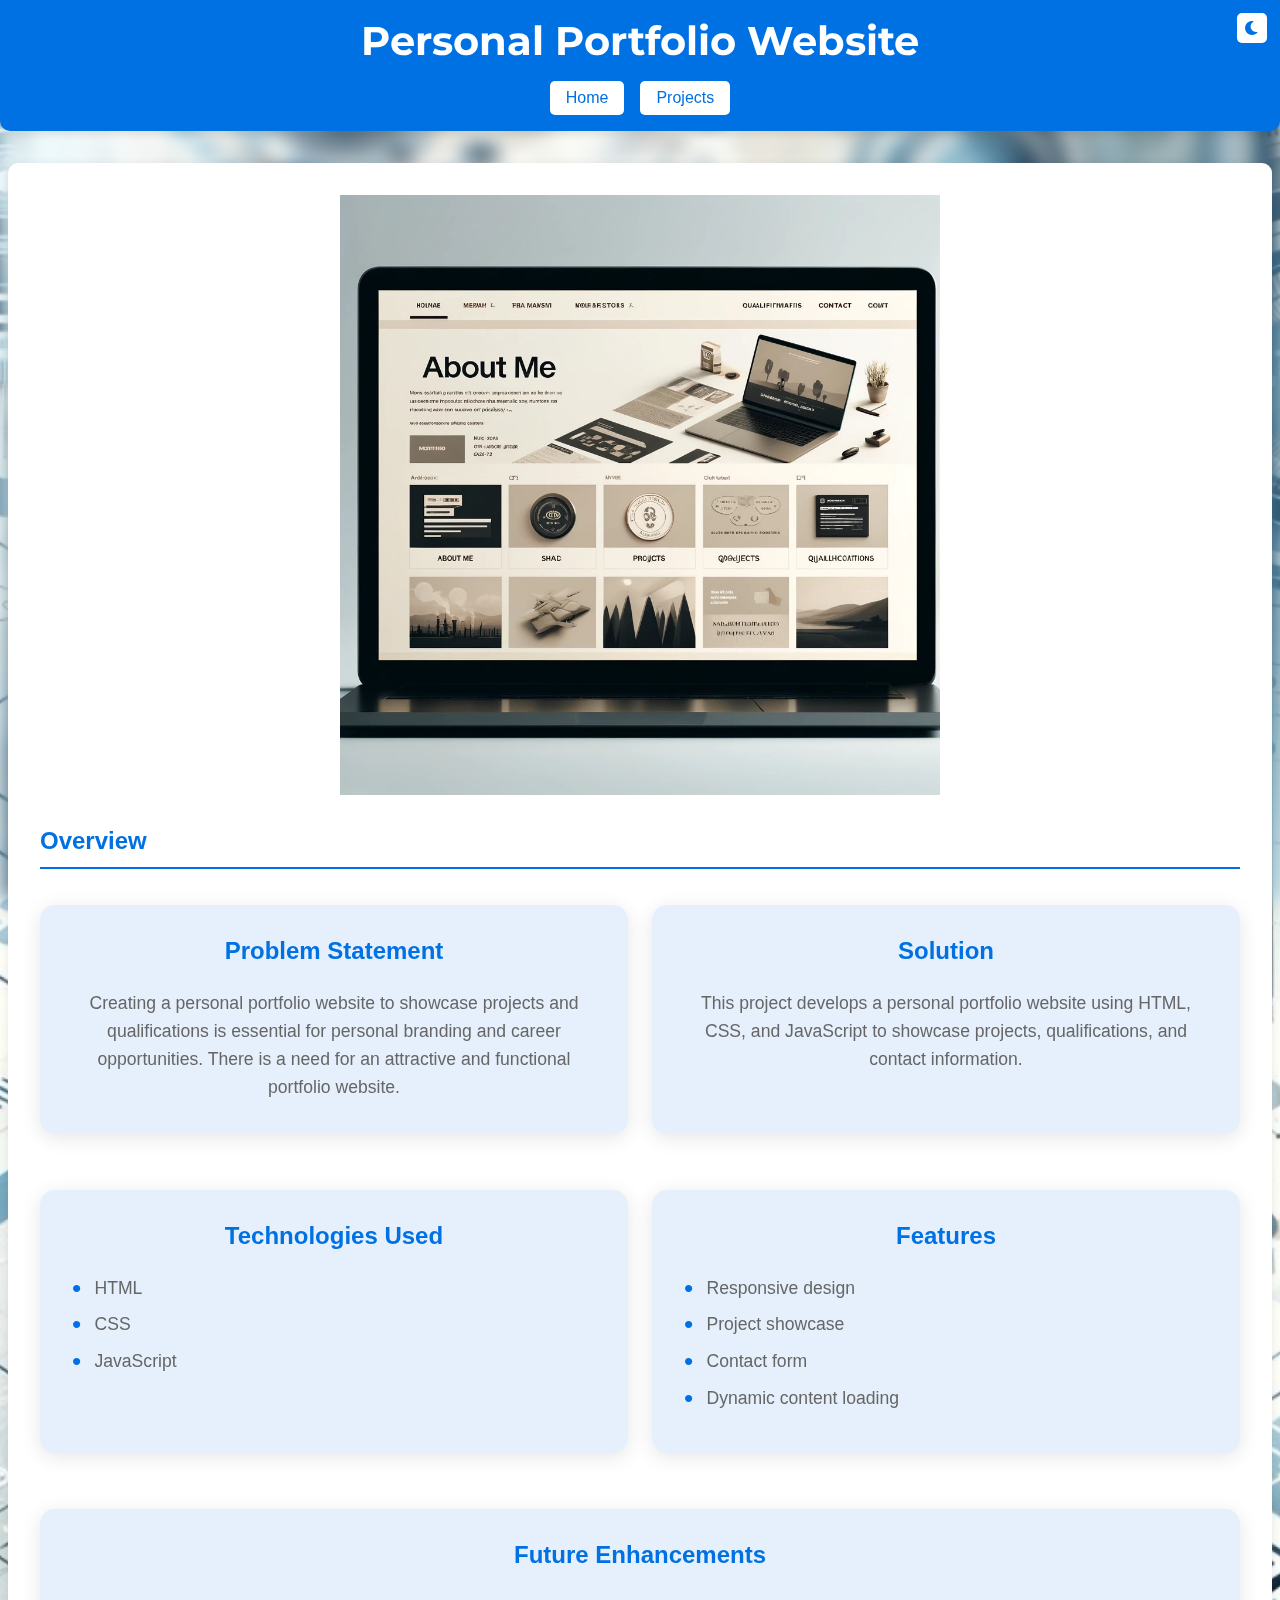
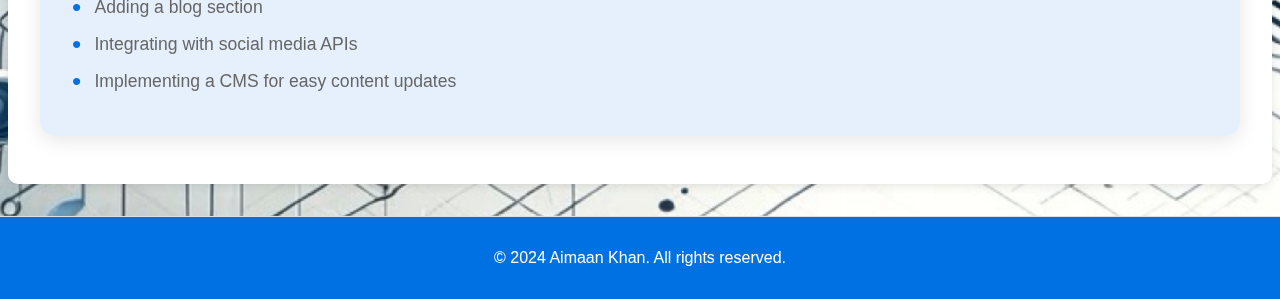
<file: project6.html>
<!DOCTYPE html>
<html lang="en">
<head>
    <meta charset="UTF-8">
    <meta name="viewport" content="width=device-width, initial-scale=1.0">
    <title>Personal Portfolio Website</title>
    <link rel="stylesheet" href="project_styles.css">
    <link rel="stylesheet" href="https://cdnjs.cloudflare.com/ajax/libs/font-awesome/6.0.0-beta3/css/all.min.css">
</head>
<body>
    <header>
        <h1>Personal Portfolio Website</h1>
        <div class="header-buttons">
            <a href="index.html" class="button">Home</a>
            <div class="dropdown">
                <button class="dropbtn">Projects</button>
                <div class="dropdown-content">
                    <a href="project1.html">Currency Converter</a>
                    <a href="project2.html">2048 Game</a>
                    <a href="project3.html">Automated Water Irrigation System</a>
                    <a href="project4.html">AI Image Upscaler</a>
                    <a href="project5.html">Vehicle Location and Speed Tracker</a>
                    <a href="project6.html">Personal Portfolio Website</a>
                    <a href="project7.html">Toxic Comment Detector</a>
                    <a href="project8.html">AI based Timetable Scheduler</a>
                </div>
            </div>
            <button id="theme-toggle" class="theme-toggle" onclick="toggleTheme()">
                <i class="fas fa-moon"></i>
            </button>
        </div>
    </header>
    <section>
        <img src="media/proj_images/portfolio.jpeg" alt="Personal Portfolio Website" class="project-icon-small">
        <h2>Overview</h2>
        <div class="project-details">
            <div class="project-box">
                <h3>Problem Statement</h3>
                <p>Creating a personal portfolio website to showcase projects and qualifications is essential for personal branding and career opportunities. There is a need for an attractive and functional portfolio website.</p>
            </div>
            <div class="project-box">
                <h3>Solution</h3>
                <p>This project develops a personal portfolio website using HTML, CSS, and JavaScript to showcase projects, qualifications, and contact information.</p>
            </div>
            <div class="project-box">
                <h3>Technologies Used</h3>
                <ul>
                    <li>HTML</li>
                    <li>CSS</li>
                    <li>JavaScript</li>
                </ul>
            </div>
            <div class="project-box">
                <h3>Features</h3>
                <ul>
                    <li>Responsive design</li>
                    <li>Project showcase</li>
                    <li>Contact form</li>
                    <li>Dynamic content loading</li>
                </ul>
            </div>
            <div class="project-box">
                <h3>Future Enhancements</h3>
                <ul>
                    <li>Adding a blog section</li>
                    <li>Integrating with social media APIs</li>
                    <li>Implementing a CMS for easy content updates</li>
                </ul>
            </div>
        </div>
    </section>
    <footer>
        <p>&copy; 2024 Aimaan Khan. All rights reserved.</p>
    </footer>
    <script src="scripts.js"></script>
</body>
</html>
</file>
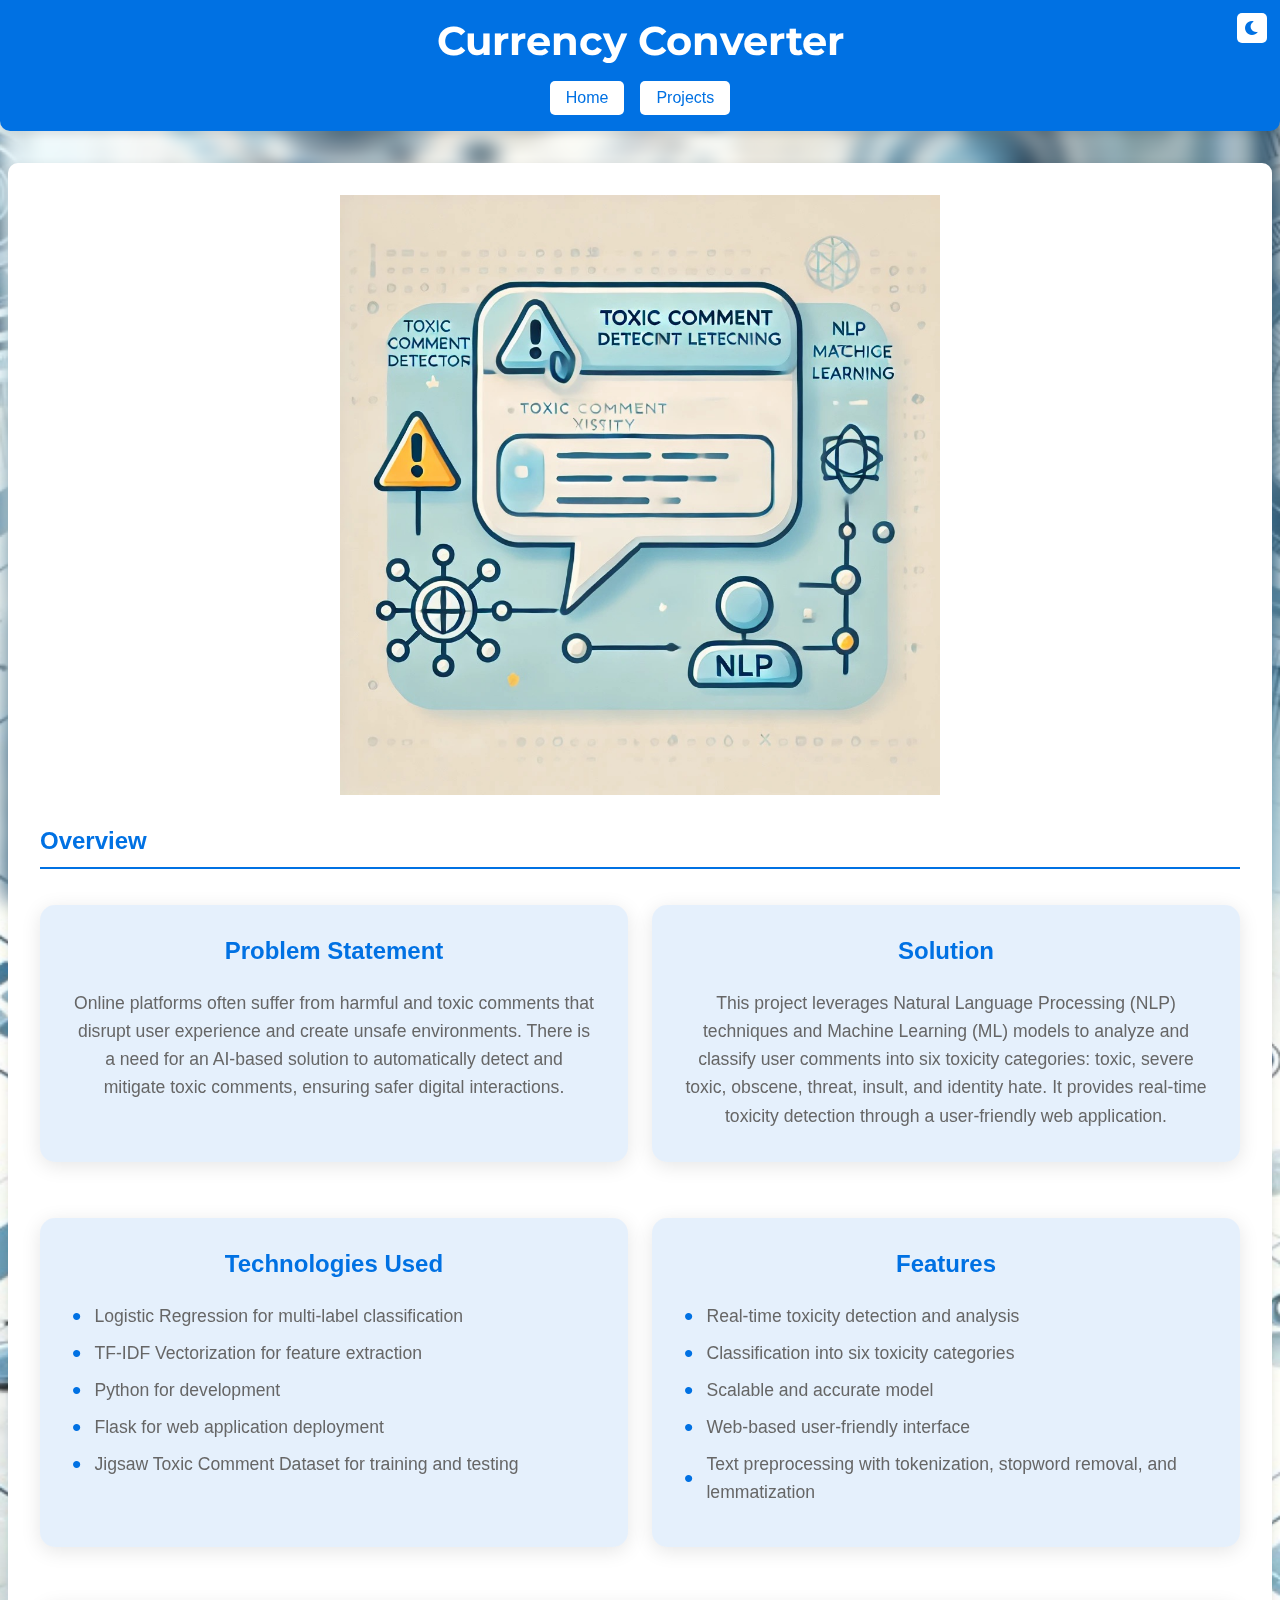
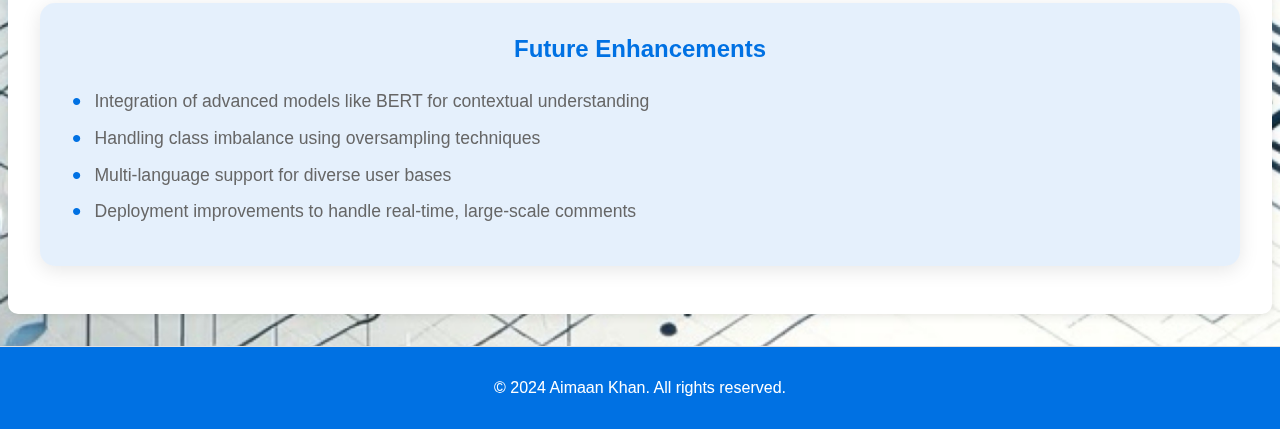
<file: project7.html>
<!DOCTYPE html>
<html lang="en">

<head>
    <meta charset="UTF-8">
    <meta name="viewport" content="width=device-width, initial-scale=1.0">
    <title>Toxic Comment Detector</title>
    <link rel="stylesheet" href="project_styles.css">
    <link rel="stylesheet" href="https://cdnjs.cloudflare.com/ajax/libs/font-awesome/6.0.0-beta3/css/all.min.css">
</head>

<body>
    <header>
        <h1>Currency Converter</h1>
        <div class="header-buttons">
            <a href="index.html" class="button">Home</a>
            <div class="dropdown">
                <button class="dropbtn">Projects</button>
                <div class="dropdown-content">
                    <a href="project1.html">Currency Converter</a>
                    <a href="project2.html">2048 Game</a>
                    <a href="project3.html">Automated Water Irrigation System</a>
                    <a href="project4.html">AI Image Upscaler</a>
                    <a href="project5.html">Vehicle Location and Speed Tracker</a>
                    <a href="project6.html">Personal Portfolio Website</a>
                    <a href="project7.html">Toxic Comment Detector</a>
                    <a href="project8.html">AI based Timetable Scheduler</a>
                </div>
            </div>
            <button id="theme-toggle" class="theme-toggle" onclick="toggleTheme()">
                <i class="fas fa-moon"></i>
            </button>
        </div>
    </header>
    <section>
        <img src="media/proj_images/TOXIC.jpeg" alt="Toxic comment detector" class="project-icon-small">
        <h2>Overview</h2>
        <div class="project-details">
            <div class="project-box">
                <h3>Problem Statement</h3>
                <p>
                    Online platforms often suffer from harmful and toxic comments that disrupt user experience and
                    create unsafe environments. There is a need for an AI-based solution to automatically detect
                    and mitigate toxic comments, ensuring safer digital interactions.
                </p>
            </div>
            <div class="project-box">
                <h3>Solution</h3>
                <p>
                    This project leverages Natural Language Processing (NLP) techniques and Machine Learning (ML)
                    models to analyze and classify user comments into six toxicity categories: toxic, severe toxic,
                    obscene, threat, insult, and identity hate. It provides real-time toxicity detection
                    through a user-friendly web application.
                </p>
            </div>
            <div class="project-box">
                <h3>Technologies Used</h3>
                <ul>
                    <li>Logistic Regression for multi-label classification</li>
                    <li>TF-IDF Vectorization for feature extraction</li>
                    <li>Python for development</li>
                    <li>Flask for web application deployment</li>
                    <li>Jigsaw Toxic Comment Dataset for training and testing</li>
                </ul>
            </div>
            <div class="project-box">
                <h3>Features</h3>
                <ul>
                    <li>Real-time toxicity detection and analysis</li>
                    <li>Classification into six toxicity categories</li>
                    <li>Scalable and accurate model</li>
                    <li>Web-based user-friendly interface</li>
                    <li>Text preprocessing with tokenization, stopword removal, and lemmatization</li>
                </ul>
            </div>
            <div class="project-box">
                <h3>Future Enhancements</h3>
                <ul>
                    <li>Integration of advanced models like BERT for contextual understanding</li>
                    <li>Handling class imbalance using oversampling techniques</li>
                    <li>Multi-language support for diverse user bases</li>
                    <li>Deployment improvements to handle real-time, large-scale comments</li>
                </ul>
            </div>
        </div>
    </section>
    <footer>
        <p>&copy; 2024 Aimaan Khan. All rights reserved.</p>
    </footer>
    <script src="scripts.js"></script>
</body>

</html>
</file>
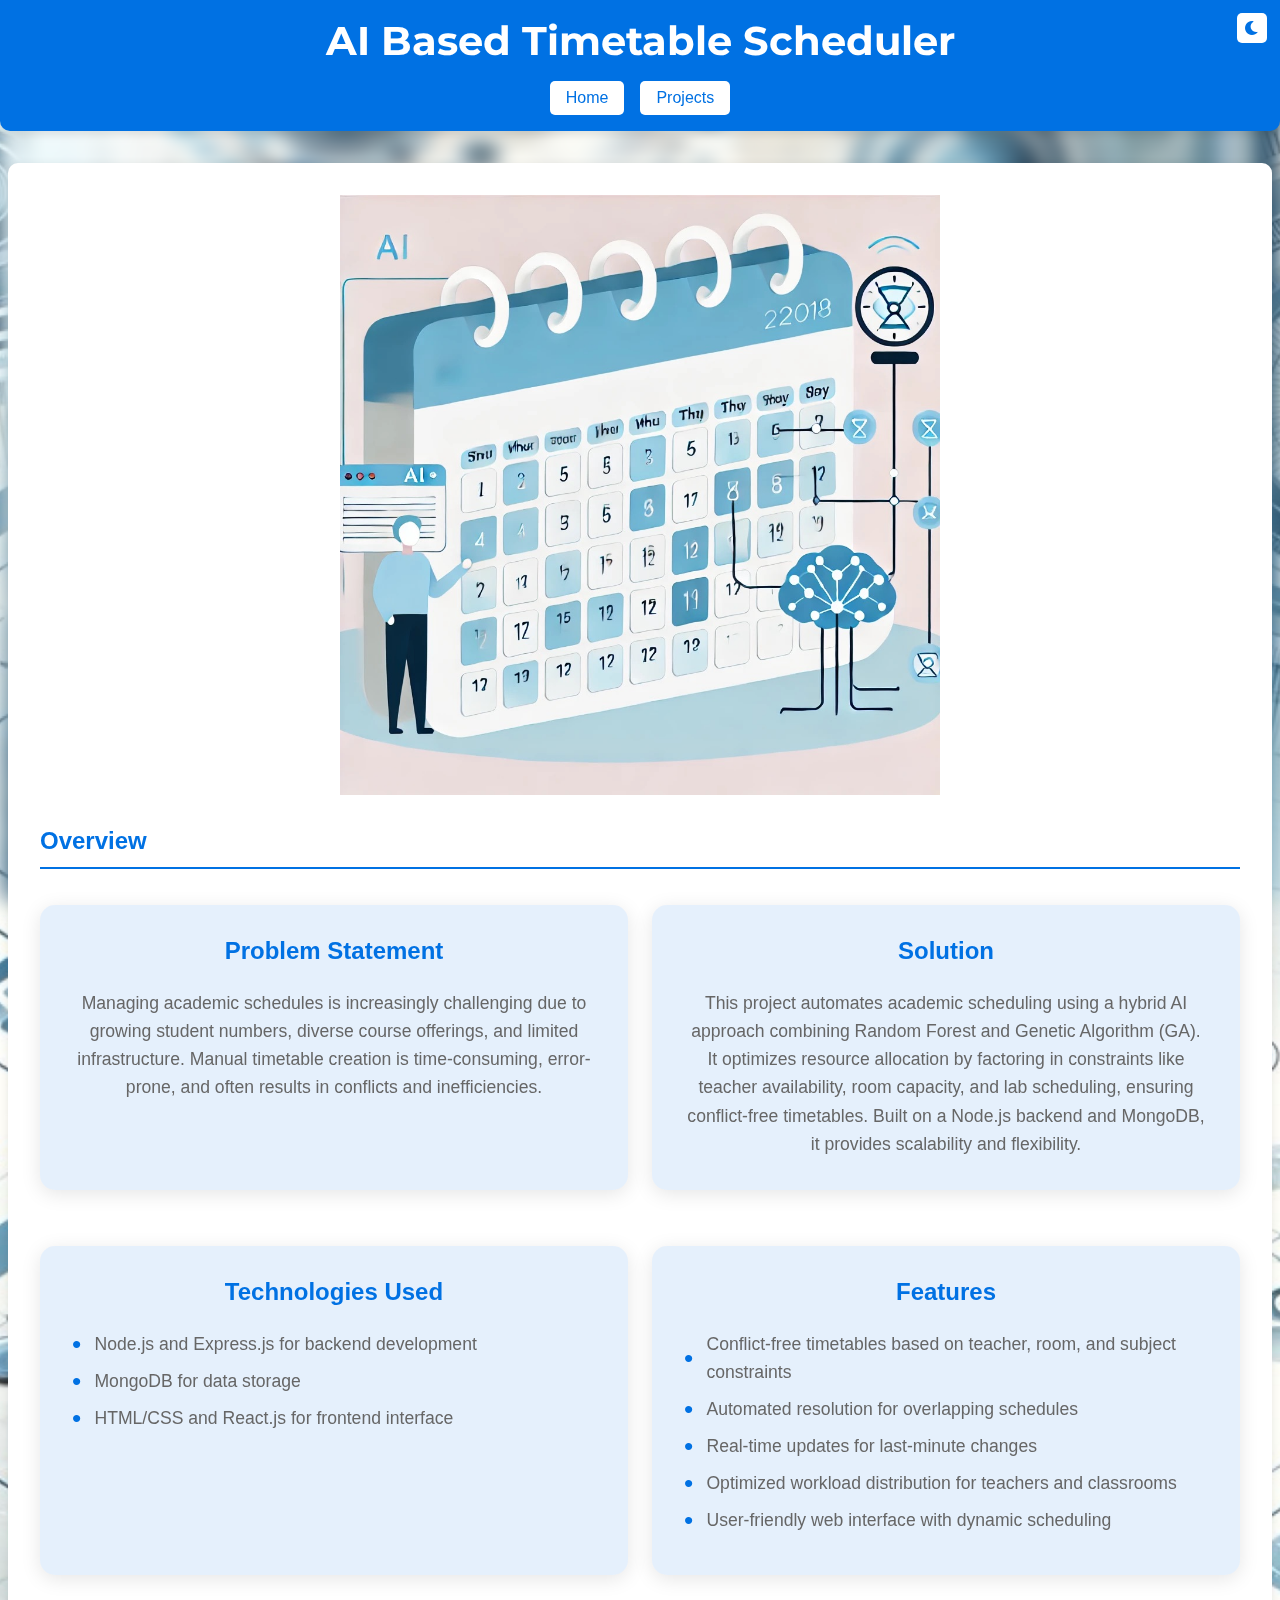
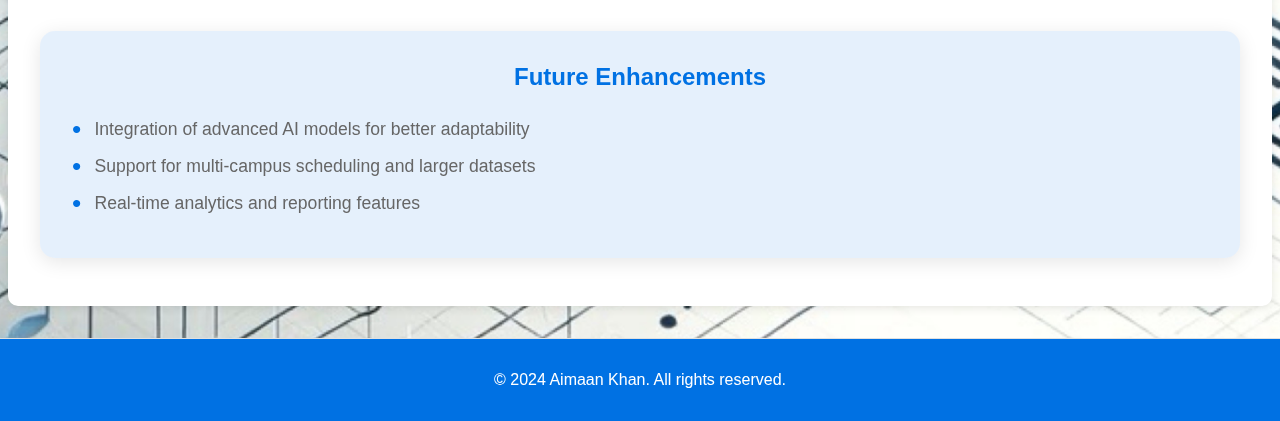
<file: project8.html>
<!DOCTYPE html>
<html lang="en">

<head>
    <meta charset="UTF-8">
    <meta name="viewport" content="width=device-width, initial-scale=1.0">
    <title>AI Based Timetable Scheduler</title>
    <link rel="stylesheet" href="project_styles.css">
    <link rel="stylesheet" href="https://cdnjs.cloudflare.com/ajax/libs/font-awesome/6.0.0-beta3/css/all.min.css">
</head>

<body>
    <header>
        <h1>AI Based Timetable Scheduler</h1>
        <div class="header-buttons">
            <a href="index.html" class="button">Home</a>
            <div class="dropdown">
                <button class="dropbtn">Projects</button>
                <div class="dropdown-content">
                    <a href="project1.html">Currency Converter</a>
                    <a href="project2.html">2048 Game</a>
                    <a href="project3.html">Automated Water Irrigation System</a>
                    <a href="project4.html">AI Image Upscaler</a>
                    <a href="project5.html">Vehicle Location and Speed Tracker</a>
                    <a href="project6.html">Personal Portfolio Website</a>
                    <a href="project7.html">Toxic Comment Detector</a>
                    <a href="project8.html">AI based Timetable Scheduler</a>
                </div>
            </div>
            <button id="theme-toggle" class="theme-toggle" onclick="toggleTheme()">
                <i class="fas fa-moon"></i>
            </button>
        </div>
    </header>
    <section>
        <img src="media/proj_images/AI timetable.jpeg" alt="AI Based Timetable Scheduler"
            class="project-icon-small">
        <h2>Overview</h2>
        <div class="project-details">
            <div class="project-box">
                <h3>Problem Statement</h3>
                <p>
                    Managing academic schedules is increasingly challenging due to growing student numbers,
                    diverse course offerings, and limited infrastructure. Manual timetable creation is
                    time-consuming, error-prone, and often results in conflicts and inefficiencies.
                </p>
            </div>
            <div class="project-box">
                <h3>Solution</h3>
                <p>
                    This project automates academic scheduling using a hybrid AI approach combining Random
                    Forest and Genetic Algorithm (GA). It optimizes resource allocation by factoring in constraints
                    like teacher availability, room capacity, and lab scheduling, ensuring conflict-free timetables.
                    Built on a Node.js backend and MongoDB, it provides scalability and flexibility.
                </p>
            </div>
            <div class="project-box">
                <h3>Technologies Used</h3>
                <ul>
                    <li>Node.js and Express.js for backend development</li>
                    <li>MongoDB for data storage</li>
                    <li>HTML/CSS and React.js for frontend interface</li>
                </ul>
            </div>
            <div class="project-box">
                <h3>Features</h3>
                <ul>
                    <li>Conflict-free timetables based on teacher, room, and subject constraints</li>
                    <li>Automated resolution for overlapping schedules</li>
                    <li>Real-time updates for last-minute changes</li>
                    <li>Optimized workload distribution for teachers and classrooms</li>
                    <li>User-friendly web interface with dynamic scheduling</li>
                </ul>
            </div>
            <div class="project-box">
                <h3>Future Enhancements</h3>
                <ul>
                    <li>Integration of advanced AI models for better adaptability</li>
                    <li>Support for multi-campus scheduling and larger datasets</li>
                    <li>Real-time analytics and reporting features</li>
                </ul>
            </div>
        </div>
    </section>
    <footer>
        <p>&copy; 2024 Aimaan Khan. All rights reserved.</p>
    </footer>
    <script src="scripts.js"></script>
</body>

</html>
</file>
<file: styles.css>
/* Import Google Font and Font Awesome */
@import url('https://fonts.googleapis.com/css2?family=Montserrat:wght@700&display=swap');
@import url('https://cdnjs.cloudflare.com/ajax/libs/font-awesome/6.0.0-beta3/css/all.min.css');

/* General Styles */
body {
    font-family: -apple-system, BlinkMacSystemFont, "Segoe UI", Roboto, "Helvetica Neue", Arial, sans-serif;
    margin: 0;
    padding: 0;
    background: url('media/BG.jpeg') no-repeat center center fixed;
    background-size: cover;
    backdrop-filter: blur(5px);
    color: var(--text-color);
    transition: background-color 0.3s, color 0.3s;
}

.container {
    width: 95%;
    max-width: 1200px;
    margin: 0 auto;
}

/* Landing Page Styles */
.landing-page {
    position: relative;
    height: 100vh;
    /* background: url('media/BG.jpeg') no-repeat center center/cover; */
    display: flex;
    align-items: center;
    justify-content: center;
    text-align: center;
    color: white;
}

.landing-content {
    background-color: rgba(60, 96, 143, 0.5);
    padding: 2em;
    border-radius: 10px;
    width: 80%;
}

.landing-content h1 {
    font-size: 5em;
    margin: 0;
}

.contact-icons a {
    color: white;
    margin: 0 10px;
    font-size: 2em;
    text-decoration: none;
}

.menu-icon {
    background: none;
    border: none;
    color: white;
    font-size: 2em;
    cursor: pointer;
    margin-top: 20px;
}

.hidden {
    display: none;
}

#navbar {
    background-color: rgba(0, 0, 0, 0.8);
    padding: 10px;
    border-radius: 10px;
    margin-top: 20px;
}

#navbar ul {
    list-style: none;
    padding: 0;
    display: flex;
    justify-content: center;
    gap: 1em;
}

#navbar ul li {
    margin: 0;
}

#navbar ul li a {
    color: white;
    text-decoration: none;
    font-size: 1.2em;
}

#navbar ul li a:hover {
    text-decoration: underline;
}

/* Section Styles */
section {
    padding: 2em;
    margin: 2em auto;
    max-width: 1200px;
    background-color: var(--section-background-color);
    color: var(--section-text-color);
    border-radius: 10px;
    box-shadow: 0 2px 10px rgba(0, 0, 0, 0.1);
    transition: transform 0.3s;
}

section:hover {
    transform: scale(1.01);
}

h2 {
    border-bottom: 2px solid #0071e3;
    padding-bottom: 0.5em;
    color: #0071e3;
}

a {
    color: #0071e3;
    transition: color 0.3s;
}

a:hover {
    text-decoration: underline;
    color: #005bb5;
}

/* About Me Section Styles */
#about {
    padding: 2em;
    background-color: var(--section-background-color);
    color: var(--section-text-color);
    border-radius: 10px;
    box-shadow: 0 2px 10px rgba(0, 0, 0, 0.1);
    margin: 2em auto;
    text-align: left;
    max-width: 1200px;
}

#about h2 {
    text-align: center;
    margin-bottom: 1.5em;
    color: #0071e3;
    border-bottom: 2px solid #0071e3;
    display: inline-block;
    padding-bottom: 0.5em;
    font-size: 2em;
}

#about p {
    font-size: 1.2em;
    line-height: 1.6em;
    text-align: justify;
    margin: 0 auto;
}

/* Experience Box Styles */
.experience-container {
    display: flex;
    flex-wrap: wrap;
    justify-content: space-around;
}

.experience-box {
    display: flex;
    flex-direction: column;
    align-items: center;
    padding: 1.5em;
    background-color: #f9f9f9;
    color: #333;
    border-radius: 10px;
    box-shadow: 0 2px 10px rgba(0, 0, 0, 0.1);
    transition: transform 0.3s;
    width: 45%;
    margin: 1em 0;
    text-align: center;
    border: 1px solid rgba(0, 0, 0, 0.1);
    box-sizing: border-box;
}

.experience-box img {
    width: 123px;
    height: 100px;
    border-radius: 10px;
    margin-bottom: 1em;
}

.experience-box a.button {
    margin-top: 1em;
}

body.dark-mode .experience-box {
    background-color: #2c2c2c;
    color: #d4d4d4;
    border: 1px solid rgba(255, 255, 255, 0.1);
    box-shadow: 0 2px 10px rgba(255, 255, 255, 0.1);
}

.experience-box:hover {
    transform: scale(1.03);
}

.experience-box h3 {
    margin: 0;
    font-size: 1.5em;
    color: #333;
}

body.dark-mode .experience-box h3 {
    color: #d4d4d4;
}

.experience-box p {
    margin: 0.5em 0;
}

/* Qualifications Section Styles */
#qualifications {
    padding: 2em 0;
    background-color: var(--section-background-color);
    color: var(--section-text-color);
    border-radius: 10px;
    box-shadow: 0 2px 10px rgba(0, 0, 0, 0.1);
    margin: 2em auto;
    text-align: left;
}

#qualifications h2 {
    text-align: center;
    margin-bottom: 1.5em;
    color: #0071e3;
    border-bottom: 2px solid #0071e3;
    display: inline-block;
    padding-bottom: 0.5em;
}

#qualifications .education {
    text-align: center;
    margin-bottom: 1.5em;
}

#qualifications .education ul {
    list-style: none;
    padding: 0;
}

#qualifications .education ul li {
    margin-bottom: 1em;
    display: flex;
    justify-content: center;
    align-items: center;
    font-size: 1.2em;
}

#qualifications .education ul li .icon {
    margin-right: 0.5em;
    color: #0071e3;
    font-size: 1.5em;
}

#qualifications .skills-container {
    margin-bottom: 1.5em;
    display: flex;
    flex-wrap: wrap;
    justify-content: space-between;
    gap: 2em;
}

#qualifications .skills-box {
    flex: 1;
    background-color: #f9f9f9;
    color: #333;
    padding: 1.5em;
    border-radius: 10px;
    box-shadow: 0 2px 5px rgba(0, 0, 0, 0.1);
    text-align: left;
    border: 1px solid rgba(0, 0, 0, 0.1);
    width: calc(50% - 1em);
}

#qualifications .education-box {
    flex: 1;
    background-color: #f9f9f9;
    color: #333;
    padding: 1.5em;
    border-radius: 10px;
    box-shadow: 0 2px 5px rgba(0, 0, 0, 0.1);
    text-align: left;
    border: 1px solid rgba(0, 0, 0, 0.1);
    /* width: calc(50% - 1em); */
}

#qualifications .education-box h3 {
    margin: 0;
    font-size: 1.5em;
    color: #333;
    text-align: center;
}

body.dark-mode #qualifications .skills-box {
    background-color: #2c2c2c;
    color: #d4d4d4;
    border: 1px solid rgba(255, 255, 255, 0.1);
    box-shadow: 0 2px 5px rgba(255, 255, 255, 0.1);
}

#qualifications .skills-box h4 {
    color: #0071e3;
    margin-bottom: 1em;
    display: flex;
    align-items: center;
}

#qualifications .skills-box h4 .icon {
    margin-right: 0.5em;
    font-size: 1.5em;
}

#qualifications .skills-box ul {
    margin: 0;
    list-style: none;
    padding: 0;
}

#qualifications .skills-box ul li {
    margin: 0.5em 0;
    font-size: 1.2em;
    display: flex;
    align-items: center;
}

#qualifications .skills-box ul li .icon {
    margin-right: 0.5em;
    font-size: 1.5em;
}

/* Tooltip Styling */
#qualifications .skills-box ul li {
    position: relative; /* Position relative for tooltip positioning */
}

#qualifications .skills-box ul li .tooltip {
    display: none; /* Hidden by default */
    position: absolute;
    left: 50%; /* Centered horizontally */
    transform: translateX(-50%);
    top: 150%; /* Positioned below the list item */
    background-color: rgba(0, 0, 0, 0.8);
    color: #fff;
    padding: 0.5em;
    border-radius: 5px;
    font-size: 0.9em;
    white-space: nowrap;
    box-shadow: 0 2px 5px rgba(0, 0, 0, 0.3);
    z-index: 100; /* Ensures it appears above other elements */
}

/* Hover Effect */
#qualifications .skills-box ul li:hover .tooltip {
    display: block; /* Display tooltip on hover */
}

/* Tooltip Animation */
#qualifications .skills-box ul li .tooltip {
    opacity: 0;
    transition: opacity 0.3s ease, transform 0.3s ease;
}

#qualifications .skills-box ul li:hover .tooltip {
    opacity: 1;
    transform: translateX(-50%) translateY(-5%);
}

/* Project Section Styles */
.project-container {
    display: flex;
    flex-wrap: wrap;
    justify-content: space-around;
}

.project-box {
    display: flex;
    flex-direction: column;
    align-items: center;
    padding: 1em;
    background-color: rgba(0, 112, 227, 0.1);
    border-radius: 10px;
    box-shadow: 0 2px 10px rgba(0, 0, 0, 0.1);
    transition: transform 0.3s;
    width: 30%;
    margin: 1em 0;
    cursor: pointer;
    text-align: center;
}

.project-box img {
    width: 100%;
    height: auto;
    border-radius: 10px;
    margin-bottom: 1em;
}

.project-box:hover {
    transform: scale(1.03);
}

/* Certifications Section Styles */
#certifications {
    padding: 2em 0;
    background-color: var(--section-background-color);
    color: var(--section-text-color);
    border-radius: 10px;
    box-shadow: 0 2px 10px rgba(0, 0, 0, 0.1);
    margin: 2em auto;
    text-align: left;
}

#certifications h2 {
    text-align: center;
    margin-bottom: 1.5em;
    color: #0071e3;
    border-bottom: 2px solid #0071e3;
    display: inline-block;
    padding-bottom: 0.5em;
}

.certification-container {
    display: flex;
    flex-wrap: wrap;
    justify-content: space-around;
}

.certification-box {
    display: flex;
    flex-direction: column;
    align-items: center;
    padding: 1.5em;
    background-color: #f9f9f9;
    color: #333;
    border-radius: 10px;
    box-shadow: 0 2px 10px rgba(0, 0, 0, 0.1);
    transition: transform 0.3s;
    width: 45%;
    margin: 1em 0;
    text-align: center;
    border: 1px solid rgba(0, 0, 0, 0.1);
}

body.dark-mode .certification-box {
    background-color: #2c2c2c;
    color: #d4d4d4;
    border: 1px solid rgba(255, 255, 255, 0.1);
    box-shadow: 0 2px 10px rgba(255, 255, 255, 0.1);
}

.certification-box img {
    width: 100%;
    height: 370px;
    object-fit: cover;
    border-radius: 10px;
    margin-bottom: 1em;
}

.certification-box:hover {
    transform: scale(1.03);
}

.certification-box h3 {
    margin: 0;
    font-size: 1.2em;
    color: #333;
}

body.dark-mode .certification-box h3 {
    color: #d4d4d4;
}
/* Contact Section Styles */
#contact {
    background-color: #ffffff; /* Solid background color */
    padding: 2em 0;
    text-align: center;
    border-radius: 10px;
    box-shadow: 0 2px 10px rgba(0, 0, 0, 0.1);
    color: rgb(255, 255, 255);
}

.contact-container {
    display: flex;
    flex-direction: column;
    align-items: center;
    background-color: #abadaf; /* Solid background color */
    padding: 1em;
    border-radius: 10px;
    max-width: 600px;
    margin: 0 auto;
}

#contact h2 {
    margin-bottom: 1em;
    color: #565b60;
    border-bottom: 2px solid #0071e3;
    display: inline-block;
    padding-bottom: 0.5em;
}

.contact-details p,
.contact-details ul {
    margin: 1em 0;
}

.contact-details a {
    color: white;
    text-decoration: none;
    transition: color 0.3s;
    font-size: 1.2em;
}

.contact-details a:hover {
    color: #0071e3;
}

.contact-details .icon {
    margin-right: 0.5em;
    font-size: 1.5em;
}

.social-links {
    list-style: none;
    padding: 0;
    display: flex;
    justify-content: center;
    gap: 1em;
}

.social-links li {
    display: inline;
}

.button {
    display: inline-block;
    padding: 0.5em 1em;
    background-color: #0071e3;
    color: white;
    text-decoration: none;
    border-radius: 5px;
    transition: background-color 0.3s;
    margin-top: 1em;
    font-size: 1em;
}

.button:hover {
    background-color: #005bb5;
}

.contact-form {
    display: flex;
    flex-direction: column;
    gap: 0.5em;
    margin-top: 1em;
    width: 100%;
    max-width: 400px;
}

.contact-form input,
.contact-form textarea {
    width: 100%;
    padding: 0.5em;
    border: none;
    border-radius: 5px;
    box-shadow: 0 2px 4px rgba(0, 0, 0, 0.1);
    font-size: 0.9em;
}

.contact-form textarea {
    resize: vertical;
    min-height: 80px;
}

.contact-form button {
    align-self: center;
    padding: 0.5em 1em;
}


/* Footer Styles */
footer {
    text-align: center;
    /* padding: 1em 0; */
    background-color: var(--footer-background-color);
    color: var(--footer-text-color);
    border-top: 1px solid #e0e0e0;
    position: relative;
    width: 100%;
    bottom: 0;
    height: max-content;
}
/* Dark Mode Variables */
:root {
    --background-color: #f5f5f7;
    --text-color: #333;
    --header-background-color: #ffffff;
    --header-text-color: #333;
    --nav-background-color: #ffffff;
    --nav-text-color: #333;
    --section-background-color: #ffffff;
    --section-text-color: #666;
    --footer-background-color: #ffffff;
    --footer-text-color: #666;
    --project-box-background-color: #ffffff;
}

body.dark-mode {
    --background-color: #121212;
    --text-color: #d4d4d4;
    --header-background-color: #1e1e1e;
    --header-text-color: #d4d4d4;
    --nav-background-color: #1e1e1e;
    --nav-text-color: #d4d4d4;
    --section-background-color: #1e1e1e;
    --section-text-color: #d4d4d4;
    --footer-background-color: #1e1e1e;
    --footer-text-color: #d4d4d4;
    --project-box-background-color: #1e1e1e;
}

/* Specific Styles for Dark Mode */
body.dark-mode header {
    background-color: #1a1a1a;
    color: #f0f0f0;
    box-shadow: 0 4px 8px rgba(255, 255, 255, 0.1);
}

body.dark-mode nav ul li a, .dropbtn {
    background-color: transparent;
    color: #f0f0f0;
}

body.dark-mode nav ul li a:hover, .dropbtn:hover {
    background-color: #474747;
}

body.dark-mode .dropdown-content {
    background-color: #1a1a1a;
}

body.dark-mode .dropdown-content a {
    color: #f0f0f0;
}

body.dark-mode .dropdown-content a:hover {
    background-color: #706f6f;
}

/* Responsive Design */

@media (max-width: 768px) {
    #qualifications .skills-container {
        flex-direction: column;
    }

    #qualifications .skills-box {
        margin-bottom: 1.5em;
        width: auto;
    }
}

/* Mobile Phones */
@media (max-width: 480px) {
    header h1 {
        font-size: 1.5em;
    }

    nav ul {
        flex-direction: column;
        align-items: center;
    }

    nav ul li {
        margin-bottom: 0.5em;
    }

    section {
        padding: 1em;
        margin: 1em auto;
        max-width: 95%;
    }

    .project-box {
        width: 100%;
        margin: 1em 0;
    }
    .certification-box{
        width: max-content;
    }
    .certification-box img{
        height: 30vh;
    }
    #qualifications .skills-box {
        margin-bottom: 1.5em;
        width: auto;
    }

    .education ul{
        font-size: 1.5vh;
    }
}

/* Tablets */
@media (min-width: 481px) and (max-width: 768px) {
    header h1 {
        font-size: 2em;
    }

    nav ul {
        flex-direction: row;
        justify-content: center;
    }

    nav ul li {
        margin: 0 1em;
    }

    section {
        padding: 1.5em;
        margin: 1.5em auto;
        max-width: 90%;
    }

    .project-box {
        width: 48%;
        margin: 1em 0;
    }
    .certification-box{
        width: max-content;
    }
    #qualifications .skills-box {
        margin-bottom: 1.5em;
        width: auto;
    }
}

/* Laptops */
@media (min-width: 769px) and (max-width: 1024px) {
    header h1 {
        font-size: 2.5em;
    }

    nav ul {
        flex-direction: row;
        justify-content: center;
    }

    nav ul li {
        margin: 0 1em;
    }

    section {
        padding: 2em;
        margin: 2em auto;
        max-width: 95%;
    }

    .project-box {
        width: 30%;
        margin: 1em 0;
    }
    .certification-box{
        width: max-content;
    }
    #qualifications .skills-box {
        margin-bottom: 1.5em;
        width: auto;
    }
}

/* Desktops */
@media (min-width: 1025px) {
    header h1 {
        font-size: 2.5em;
    }

    nav ul {
        flex-direction: row;
        justify-content: center;
    }

    nav ul li {
        margin: 0 1em;
    }

    section {
        padding: 2em;
        margin: 2em auto;
        max-width: 1200px;
    }

    .project-box {
        width: 30%;
        margin: 1em 0;
    }
}
</file>
<file: experience_styles.css>
/* Import Google Font and Font Awesome */
@import url('https://fonts.googleapis.com/css2?family=Montserrat:wght@700&display=swap');
@import url('https://cdnjs.cloudflare.com/ajax/libs/font-awesome/6.0.0-beta3/css/all.min.css');

/* General Styles */
body {
    font-family: -apple-system, BlinkMacSystemFont, "Segoe UI", Roboto, "Helvetica Neue", Arial, sans-serif;
    margin: 0;
    padding: 0;
    background: url('media/BG.jpeg') no-repeat center center/cover;
    background-size: cover;
    color: var(--text-color, #333);
    transition: background-color 0.3s, color 0.3s;
}

body::before {
    content: "";
    position: fixed;
    top: 0;
    left: 0;
    right: 0;
    bottom: 0;
    background: inherit;
    filter: blur(10px);
    z-index: -1;
}

.container {
    width: 95%;
    max-width: 1200px;
    margin: 0 auto;
}

/* Header Styles */
header {
    background-color: var(--header-background-color, #0071e3);
    color: var(--header-text-color, white);
    text-align: center;
    padding: 1em 0;
    border-radius: 0 0 10px 10px;
    box-shadow: 0 4px 8px rgba(0, 0, 0, 0.1);
    position: sticky;
    top: 0;
    z-index: 1000;
    display: flex;
    flex-direction: column;
    justify-content: space-between;
    align-items: center;
}

header h1 {
    margin: 0;
    font-size: 2.5em;
    font-family: 'Montserrat', sans-serif;
}

nav {
    display: flex;
    align-items: center;
}

nav a.button {
    padding: 0.5em 1em;
    background-color: #0071e3;
    color: white;
    text-decoration: none;
    border-radius: 5px;
    margin: 0 0.5em;
    transition: background-color 0.3s;
}

nav a.button:hover {
    background-color: #005bb5;
}

nav .theme-toggle {
    background-color: #0071e3;
    color: white;
    border-radius: 5px;
    padding: 0.5em;
    border: none;
    cursor: pointer;
    transition: background-color 0.3s;
    display: flex;
    align-items: center;
    margin-left: 1em;
}

nav .theme-toggle:hover {
    background-color: #005bb5;
}

nav .theme-toggle i {
    font-size: 1.5em;
    padding: .17em;
}

hr{
    width: 100%;
}
/* Dropdown Menu Styles */
.dropdown {
    position: relative;
}

.dropdown .dropbtn {
    color: #fff;
    background-color: #0071e3;
    border: none;
    cursor: pointer;
    font-size: 1em;
    transition: background-color 0.3s;
    border-radius: 5px;
    padding: 0.5em 1em;
}

.dropdown-content {
    display: none;
    line-height: 25px;
    position: absolute;
    background-color: #0071e3;
    box-shadow: 0 8px 16px rgba(0, 0, 0, 0.1);
    border-radius: 5px;
    overflow: hidden;
    z-index: 1;
    width: 300px;
}

.dropdown-content a {
    color: white;
    padding: 0.5em 1em;
    text-decoration: none;
    display: block;
    transition: background-color 0.3s;
}

.dropdown-content a:hover {
    background-color: #005bb5;
    color: white;
}

.dropdown:hover .dropdown-content {
    display: block;
}


/* Section Styles */
section {
    padding: 2em;
    margin: 2em auto;
    max-width: 1200px;
    background-color: var(--section-background-color, #fff);
    color: var(--section-text-color, #333);
    border-radius: 10px;
    box-shadow: 0 2px 10px rgba(0, 0, 0, 0.1);
    transition: transform 0.3s;
}

section:hover {
    transform: scale(1.01);
}

h2 {
    border-bottom: 2px solid #0071e3;
    padding-bottom: 0.5em;
    color: #0071e3;
}

a {
    color: #0071e3;
    transition: color 0.3s;
}

a:hover {
    text-decoration: underline;
    color: #005bb5;
}

img.experience-icon-small {
    width: 300px;
    height: auto;
    display: block;
    margin: 0 auto 2em;
}

/* Experience Details Styles */
.experience-details {
    display: flex;
    flex-wrap: wrap;
    gap: 1.5em;
    justify-content: space-around;
}

.experience-box {
    flex: 1 1 45%;
    padding: 2em;
    background-color: rgba(0, 112, 227, 0.1);
    border-radius: 15px;
    box-shadow: 0 4px 20px rgba(0, 0, 0, 0.1);
    transition: transform 0.3s, box-shadow 0.3s;
    text-align: center;
}

.experience-box:hover {
    transform: scale(1.05);
    box-shadow: 0 8px 30px rgba(0, 0, 0, 0.2);
}

.experience-box h3 {
    margin-top: 0;
    margin-bottom: 1em;
    color: #0071e3;
    font-size: 1.5em;
}

.experience-box p, .experience-box ul {
    margin: 0;
    font-size: 1.1em;
    line-height: 1.6em;
    color: #666;
}

.experience-box ul {
    list-style: none;
    padding: 0;
    text-align: left;
}

.experience-box ul li {
    margin-bottom: 0.5em;
    display: flex;
    align-items: center;
}

.experience-box ul li::before {
    content: '•';
    color: #0071e3;
    font-size: 1.5em;
    margin-right: 0.5em;
}

/* Loading container styles */
.loading-container {
    display: block;
    align-items: center;
    justify-content: center;
    padding: 1em;
}

.loading-container i {
    margin-right: 0.5em;
    font-size: 1.5em;
    color: #0071e3;
}

.loading-container span {
    font-size: 1.2em;
    color: #333;
}

/* Dark mode styles */
body.dark-mode .loading-container span {
    color: #f0f0f0;
}

body.dark-mode .loading-container i {
    color: #ffffff;
}

/* Footer Styles */
footer {
    text-align: center;
    padding: 1em 0;
    background-color: var(--footer-background-color, #0071e3);
    color: var(--footer-text-color, white);
    border-top: 1px solid #e0e0e0;
}

/* Dark Mode Styles */
body.dark-mode {
    --background-color: #333;
    --text-color: #ffffff;
    --header-background-color: #444;
    --header-text-color: #ffffff;
    --section-background-color: #444;
    --section-text-color: #ffffff;
    --footer-background-color: #444;
    --footer-text-color: #ffffff;
}

body.dark-mode header{
    background-color: #1a1a1a;
    color: #f0f0f0;
    box-shadow: 0 4px 8px rgba(255, 255, 255, 0.1);
}

body.dark-mode p{
    color: #f0f0f0;

}

body.dark-mode .dropdown .dropbtn {
    background-color: transparent;
    color: #f0f0f0;
}

body.dark-mode nav a.button {
    background-color: transparent;
    color: #f0f0f0;
}
body.dark-mode .dropdown .dropbtn:hover{
    background-color: #474747;
}

body.dark-mode nav a.button:hover {
    background-color: #474747;
}

body.dark-mode nav .theme-toggle {
    background-color: #333;
    color: #f0f0f0;
}

body.dark-mode nav .theme-toggle:hover {
    background-color: #474747;
}

/* Responsive Design */

@media (max-width: 768px) {
    #qualifications .skills-container {
        flex-direction: column;
    }

    #qualifications .skills-box {
        margin-bottom: 1.5em;
    }
}

/* Mobile Phones */
@media (max-width: 480px) {
    header h1 {
        font-size: 1.5em;
    }

    nav ul {
        flex-direction: column;
        align-items: center;
    }

    nav ul li {
        margin-bottom: 0.5em;
    }

    section {
        padding: 1em;
        margin: 1em auto;
        max-width: 95%;
    }

    .project-box {
        width: 100%;
        margin: 1em 0;
    }
}

/* Tablets */
@media (min-width: 481px) and (max-width: 768px) {
    header h1 {
        font-size: 2em;
    }

    nav ul {
        flex-direction: row;
        justify-content: center;
    }

    nav ul li {
        margin: 0 1em;
    }

    section {
        padding: 1.5em;
        margin: 1.5em auto;
        max-width: 90%;
    }

    .project-box {
        width: 48%;
        margin: 1em 0;
    }
}

/* Laptops */
@media (min-width: 769px) and (max-width: 1024px) {
    header h1 {
        font-size: 2.5em;
    }

    nav ul {
        flex-direction: row;
        justify-content: center;
    }

    nav ul li {
        margin: 0 1em;
    }

    section {
        padding: 2em;
        margin: 2em auto;
        max-width: 95%;
    }

    .project-box {
        width: 30%;
        margin: 1em 0;
    }
}

/* Desktops */
@media (min-width: 1025px) {
    header h1 {
        font-size: 2.5em;
    }

    nav ul {
        flex-direction: row;
        justify-content: center;
    }

    nav ul li {
        margin: 0 1em;
    }

    section {
        padding: 2em;
        margin: 2em auto;
        max-width: 1200px;
    }

    .project-box {
        width: 30%;
        margin: 1em 0;
    }
}
</file>
<file: project_styles.css>
/* Import Google Font and Font Awesome */
@import url('https://fonts.googleapis.com/css2?family=Montserrat:wght@700&display=swap');
@import url('https://cdnjs.cloudflare.com/ajax/libs/font-awesome/6.0.0-beta3/css/all.min.css');

/* General Styles */
body {
    font-family: -apple-system, BlinkMacSystemFont, "Segoe UI", Roboto, "Helvetica Neue", Arial, sans-serif;
    margin: 0;
    padding: 0;
    background: url('media/BG.jpeg') no-repeat center center/cover;
    background-size: cover;
    color: var(--text-color, #333);
    transition: background-color 0.3s, color 0.3s;
}

body::before {
    content: "";
    position: fixed;
    top: 0;
    left: 0;
    right: 0;
    bottom: 0;
    background: inherit;
    filter: blur(10px);
    z-index: -1;
}

.container {
    width: 95%;
    max-width: 1200px;
    margin: 0 auto;
}

/* Header Styles */
header {
    background-color: var(--header-background-color, #0071e3);
    color: var(--header-text-color, white);
    text-align: center;
    padding: 1em 0;
    border-radius: 0 0 10px 10px;
    box-shadow: 0 4px 8px rgba(0, 0, 0, 0.1);
    position: sticky;
    top: 0;
    z-index: 1000;
    display: flex;
    flex-direction: column;
    align-items: center;
}

header h1 {
    margin: 0;
    font-size: 2.5em;
    font-family: 'Montserrat', sans-serif;
}

.header-buttons {
    display: flex;
    gap: 1em;
    margin-top: 1em;
}

.header-buttons .button {
    padding: 0.5em 1em;
    background-color: #fff;
    color: #0071e3;
    text-decoration: none;
    border-radius: 5px;
    transition: background-color 0.3s;
    display: flex;
    align-items: center;
}

.header-buttons .button:hover {
    background-color: #005bb5;
    color: #fff;
}

header .theme-toggle {
    position: absolute;
    right: 1em;
    top: 1em;
    background-color: #fff;
    color: #0071e3;
    border-radius: 5px;
    padding: 0.5em;
    border: none;
    cursor: pointer;
    transition: background-color 0.3s;
    display: flex;
    align-items: center;
}

header .theme-toggle:hover {
    background-color: #005bb5;
    color: #fff;
}

header .theme-toggle i {
    font-size: 1.2em;
}

/* Navbar Styles */
nav {
    display: flex;
    justify-content: center;
    align-items: center;
}

nav ul {
    list-style: none;
    display: flex;
    gap: 1em;
    padding: 0;
    margin: 0;
    align-items: center;
}

nav ul li {
    margin: 0;
    position: relative;
}

nav ul li a, .dropbtn {
    color: white;
    text-decoration: none;
    padding: 0.5em 1em;
    transition: background-color 0.3s;
    border-radius: 5px;
}

nav ul li a:hover, .dropbtn:hover {
    background-color: #005bb5;
}

/* Dropdown Menu Styles */
.dropdown {
    position: relative;
}

.dropdown .dropbtn {
    background-color: #fff;
    color: #0071e3;
    border: none;
    cursor: pointer;
    font-size: 1em;
    transition: background-color 0.3s;
    border-radius: 5px;
    padding: 0.5em 1em;
}

.dropdown-content {
    display: none;
    line-height: 25px;
    position: absolute;
    background-color: #0071e3;
    box-shadow: 0 8px 16px rgba(0, 0, 0, 0.1);
    border-radius: 5px;
    overflow: hidden;
    z-index: 1;
    width: 300px;
}

.dropdown-content a {
    color: white;
    padding: 0.5em 1em;
    text-decoration: none;
    display: block;
    transition: background-color 0.3s;
}

.dropdown-content a:hover {
    background-color: #005bb5;
    color: white;
}

.dropdown:hover .dropdown-content {
    display: block;
}

/* Section Styles */
section {
    padding: 2em;
    margin: 2em auto;
    max-width: 1200px;
    background-color: var(--section-background-color, #fff);
    color: var(--section-text-color, #333);
    border-radius: 10px;
    box-shadow: 0 2px 10px rgba(0, 0, 0, 0.1);
    transition: transform 0.3s;
}

section:hover {
    transform: scale(1.01);
}

h2 {
    border-bottom: 2px solid #0071e3;
    padding-bottom: 0.5em;
    color: #0071e3;
}

a {
    color: #0071e3;
    transition: color 0.3s;
}

a:hover {
    text-decoration: underline;
    color: #005bb5;
}

img.project-icon-small {
    width: 50%;
    height: auto;
    display: block;
    margin: 0 auto 2em;
}

/* Project Details Styles */
.project-details {
    display: flex;
    flex-wrap: wrap;
    gap: 1.5em; /* Increase gap for better spacing */
    justify-content: space-around;
}

.project-box {
    flex: 1 1 30%; /* Ensure three boxes per row, flex-grow, flex-shrink, flex-basis */
    padding: 2em; /* Increase padding for more content space */
    background-color: rgba(0, 112, 227, 0.1); /* Slightly more blue tint */
    border-radius: 15px; /* Increase border-radius for more rounded corners */
    box-shadow: 0 4px 20px rgba(0, 0, 0, 0.1); /* Increase shadow for more depth */
    transition: transform 0.3s, box-shadow 0.3s; /* Smooth transition for both transform and shadow */
    text-align: center; /* Center-align text for better aesthetics */
}

.project-box:hover {
    transform: scale(1.05); /* Increase scale on hover */
    box-shadow: 0 8px 30px rgba(0, 0, 0, 0.2); /* Darker and larger shadow on hover */
}

.project-box h3 {
    margin-top: 0;
    margin-bottom: 1em; /* Add space below heading */
    color: #0071e3; /* Highlight heading color */
    font-size: 1.5em; /* Increase font size */
}

.project-box p, .project-box ul {
    margin: 0;
    font-size: 1.1em; /* Slightly increase font size for readability */
    line-height: 1.6em; /* Improve line height for better readability */
    color: #666; /* Use a soft gray for text */
}

.project-box ul {
    list-style: none;
    padding: 0;
    text-align: left; /* Left-align list items */
}

.project-box ul li {
    margin-bottom: 0.5em; /* Add space between list items */
    display: flex; /* Use flex to align items */
    align-items: center; /* Center-align items */
}

.project-box ul li::before {
    content: '•'; /* Use bullet point */
    color: #0071e3; /* Highlight bullet color */
    font-size: 1.5em; /* Increase bullet size */
    margin-right: 0.5em; /* Add space between bullet and text */
}

/* Footer Styles */
footer {
    text-align: center;
    padding: 1em 0;
    background-color: var(--footer-background-color, #0071e3);
    color: var(--footer-text-color, white);
    border-top: 1px solid #e0e0e0;
}

/* Dark Mode Styles */
body.dark-mode {
    --background-color: #333;
    --text-color: #f0f0f0;
    --header-background-color: #444;
    --header-text-color: #f0f0f0;
    --section-background-color: #444;
    --section-text-color: #f0f0f0;
    --footer-background-color: #444;
    --footer-text-color: #f0f0f0;
}

/* Specific Styles for Dark Mode */
body.dark-mode header {
    background-color: #1a1a1a;
    color: #f0f0f0;
    box-shadow: 0 4px 8px rgba(255, 255, 255, 0.1);
}

body.dark-mode nav ul li a, .dropbtn {
    background-color: transparent;
    color: #f0f0f0;
}

body.dark-mode nav ul li a:hover, .dropbtn:hover {
    background-color: #474747;
}

body.dark-mode .dropdown .dropbtn {
    background-color: #333;
    color: #f0f0f0;
}

body.dark-mode .dropdown-content {
    background-color: #1a1a1a;
}

body.dark-mode .dropdown-content a {
    color: #f0f0f0;
}

body.dark-mode .dropdown-content a:hover {
    background-color: #706f6f;
}


/* Responsive Design */

@media (max-width: 768px) {
    #qualifications .skills-container {
        flex-direction: column;
    }

    #qualifications .skills-box {
        margin-bottom: 1.5em;
    }
}

/* Mobile Phones */
@media (max-width: 480px) {
    header h1 {
        font-size: 1.5em;
    }

    nav ul {
        flex-direction: column;
        align-items: center;
    }

    nav ul li {
        margin-bottom: 0.5em;
    }

    section {
        padding: 1em;
        margin: 1em auto;
        max-width: 95%;
    }

    .project-box {
        width: 100%;
        margin: 1em 0;
    }
}

/* Tablets */
@media (min-width: 481px) and (max-width: 768px) {
    header h1 {
        font-size: 2em;
    }

    nav ul {
        flex-direction: row;
        justify-content: center;
    }

    nav ul li {
        margin: 0 1em;
    }

    section {
        padding: 1.5em;
        margin: 1.5em auto;
        max-width: 90%;
    }

    .project-box {
        width: 48%;
        margin: 1em 0;
    }
}

/* Laptops */
@media (min-width: 769px) and (max-width: 1024px) {
    header h1 {
        font-size: 2.5em;
    }

    nav ul {
        flex-direction: row;
        justify-content: center;
    }

    nav ul li {
        margin: 0 1em;
    }

    section {
        padding: 2em;
        margin: 2em auto;
        max-width: 95%;
    }

    .project-box {
        width: 30%;
        margin: 1em 0;
    }
}

/* Desktops */
@media (min-width: 1025px) {
    header h1 {
        font-size: 2.5em;
    }

    nav ul {
        flex-direction: row;
        justify-content: center;
    }

    nav ul li {
        margin: 0 1em;
    }

    section {
        padding: 2em;
        margin: 2em auto;
        max-width: 1200px;
    }

    .project-box {
        width: 30%;
        margin: 1em 0;
    }
}
</file>
